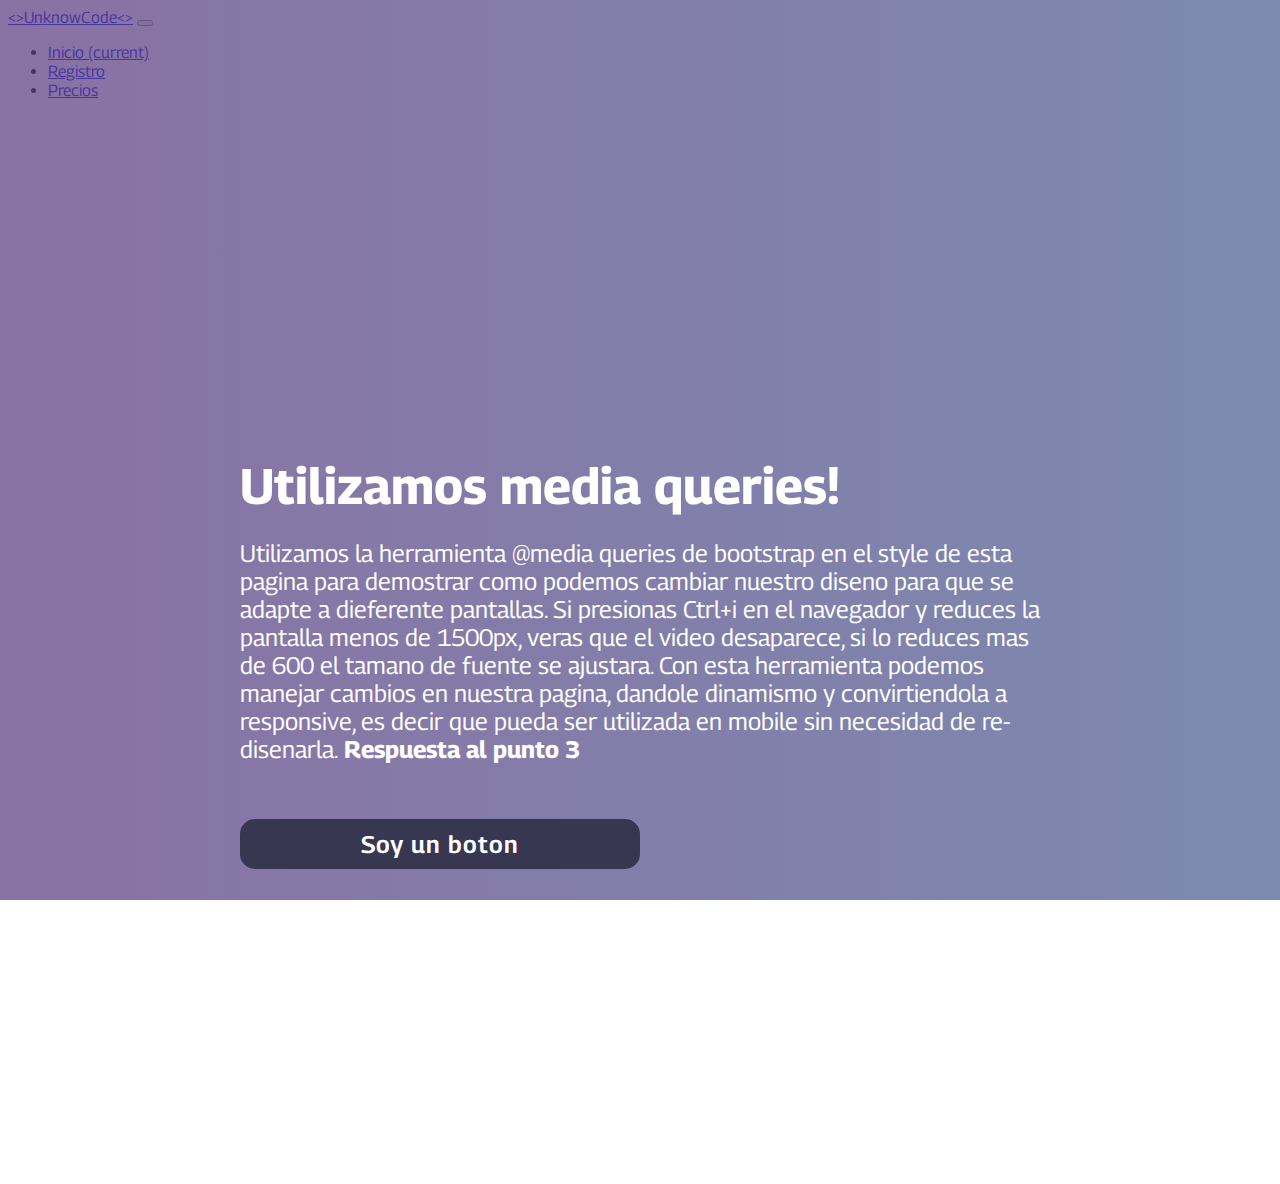
<file: Final_Laboratorio/index.html>
<!DOCTYPE html>
<html lang="es" dir="ltr">
  <head>
    <meta charset="utf-8">
    <meta name="viewport" content="width=device-width, initial-scale=1, shrink-to-fit=no">
    <title>Index Final</title>
    <!-- Importamos el paquete Vapor de BootsWatch, una libreria que utiliza bootstrap 5.0.2 -->
    <link rel="stylesheet" href="https://bootswatch.com/5/darkly/bootstrap.min.css">
    <!-- Importamos estilos propios -->
    <link rel="stylesheet" href="styles_index.css">

    <!-- UTILIZAMOS MEDIA QUERIES PARA AJUSTAR EL TAMANO DEL TEXTO CUANDO LA PANTALLA ES REDUCIDA -->
    <style media="screen">
      /*AQUI REDUCIMOS EL TAMANO ELIMINAMOS EL VIDEO PARA QUE NO SE VEA EN PANTALLAS REDUCIDAS*/
      @media (max-width: 1530px) {
        .video video {
          display: none;
        }
      }
      /*AQUI REDUCIMOS EL TAMANO DEL TEXTO EN EL h1, p Y btn DE LA CLASE ENCABEZADO*/
      @media (max-width: 600px) {
        .encabezado p {
          font-size: 20px;
        }
        .encabezado h1 {
          font-size: 35px;
        }
        .btn {
          font-size: 15px;
        }
      }

    </style>

    <!-- importamos la fuente que utilizaremos -->
    <link rel="preconnect" href="https://fonts.googleapis.com">
    <link rel="preconnect" href="https://fonts.gstatic.com" crossorigin>
    <link href="https://fonts.googleapis.com/css2?family=Georama:ital,wght@0,100;0,200;0,300;0,400;0,500;0,600;0,700;0,800;0,900;1,100;1,200;1,300;1,400;1,500;1,600;1,700;1,800;1,900&display=swap" rel="stylesheet">
  </head>
    <nav class="navbar navbar-expand-lg navbar-dark bg-secondary" style="z-index: 3; font-family: 'Georama', sans-serif;">
    <div class="container-fluid">
      <a class="navbar-brand" href="#"><>UnknowCode<></a>
      <button class="navbar-toggler" type="button" data-bs-toggle="collapse" data-bs-target="#navbarColor01" aria-controls="navbarColor01" aria-expanded="false" aria-label="Toggle navigation">
        <span class="navbar-toggler-icon"></span>
      </button>
      <div class="collapse navbar-collapse" id="">
        <ul class="navbar-nav me-auto">
          <li class="nav-item">
            <a class="nav-link active" href="#">Inicio
              <span class="visually-hidden">(current)</span>
            </a>
          </li>
          <li class="nav-item">
            <a class="nav-link" href="#">Registro</a>
          </li>
          <li class="nav-item">
            <a class="nav-link" href="#">Precios</a>
          </li>
        </ul>

      </div>
    </div>
    </nav>
    <header>
      <header class="encabezado contenido" >
        <div class="row">
          <div class="col-md-4">
            <div class="video">
              <video src="recursos/unk-video1.mp4" autoplay loop muted></video>
            </div>
          </div>
        </div>
        <div class="overlay-encabezado"></div>
        <div class="encabezado-contenido">
          <h1>Utilizamos media queries!</h1>
          <p>Utilizamos la herramienta @media queries de bootstrap en el style de esta pagina para demostrar como podemos cambiar nuestro diseno para que se adapte a dieferente pantallas. Si presionas Ctrl+i en el navegador y reduces la pantalla menos de 1500px, veras que el video desaparece, si lo reduces mas de 600 el tamano de fuente se ajustara. Con esta herramienta podemos manejar cambios en nuestra pagina, dandole dinamismo y convirtiendola a responsive, es decir que pueda ser utilizada en mobile sin necesidad de re-disenarla.<strong> Respuesta al punto 3</strong></p>
          <a href="html2.html"><button type="submit" class="btn btn-primary btn block btn-large" style="font-family: 'Georama', sans-serif;" name="button" onclick="">Soy un boton</button></a>
        </div>
      </header>

</html>
</file>
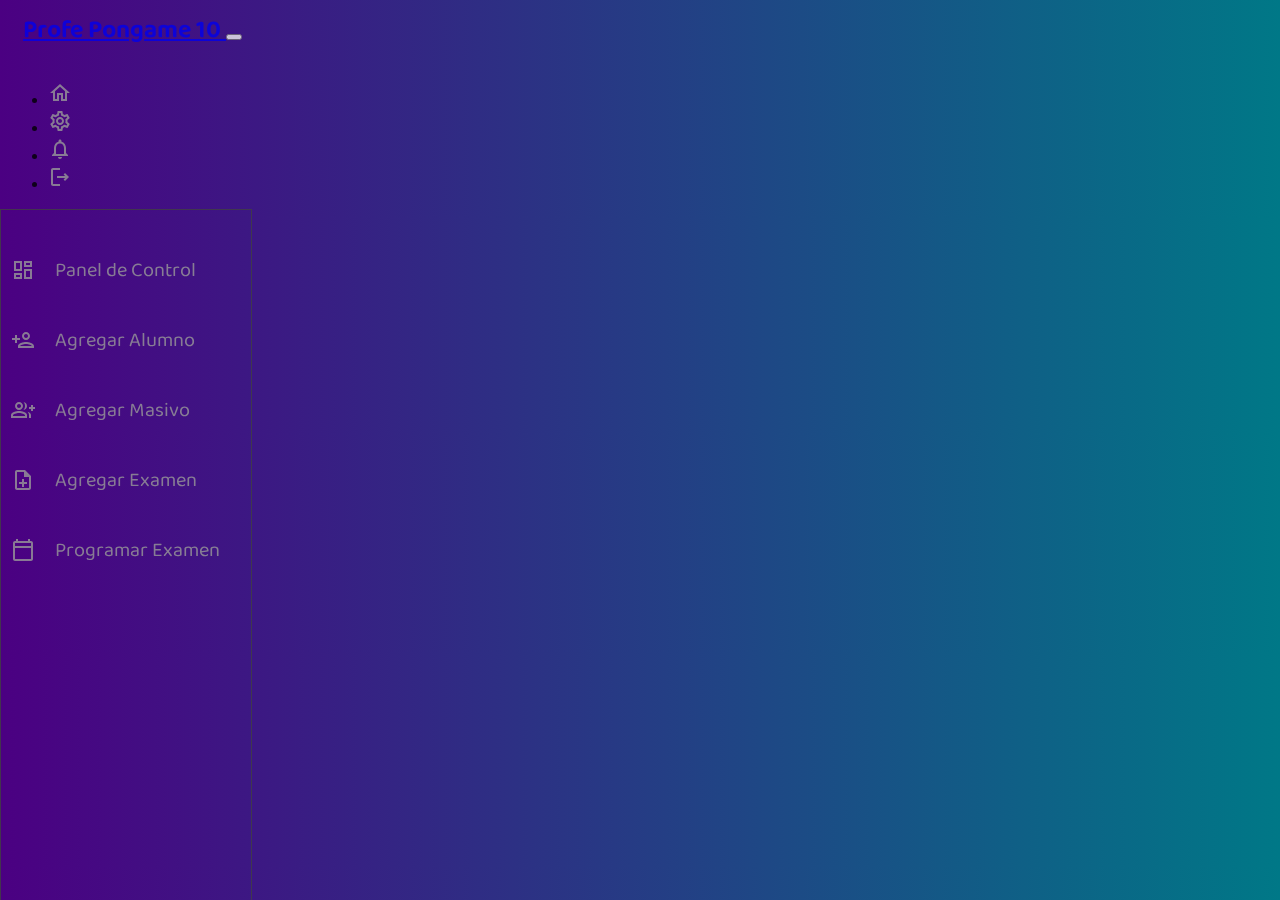
<file: dashboard.html>
<!DOCTYPE html>
<html lang="es" dir="ltr">
  <head>
    <meta charset="utf-8">
    <title>Profe Pongame 10</title>
    <!-- UTILIZAREMOS LA LIBRERIA BOOTSWATCH (bootswatch.com/darkly) -->
    <link rel="stylesheet" href="https://bootswatch.com/5/darkly/bootstrap.min.css">
    <!-- UTILIZAREMOS FUENTE BALOO DE GOOGLE FONTS -->
    <link href="https://fonts.googleapis.com/css2?family=Baloo+Tammudu+2:wght@400;700&display=swap" rel="stylesheet">
    <!-- TAMBIEN UTILIZAREMOS ESTILOS PROPIOS -->
    <link rel="stylesheet" href="dashboard.css">
    <!-- UTILIZAREMOS JQuery SOLO A FINES DEMOSTRATIVOS PARA OCULTAR/MOSTRAR LAS SECCIONES -->
    <script src="http://ajax.googleapis.com/ajax/libs/jquery/1.11.1/jquery.min.js"></script>
    <!-- IMPLEMENTAMOS UN SCRIPT QUE MANEJA LOS EVENTOS DE CLICK PARA MOSTRAR Y ESCONDER LAS SECCIONES -->
    <script>
       // primero creamos un array con los id de las secciones que queremos mostrar
      var sections = ["dash-panel", "dash-a-alumno", "dash-a-masivo", "dash-examen", "dash-programar-examen"];
      // para detectar si hay alguna seccion abierta, usamos la siguiente funcion y la escondemos
      function esconder() {
        // pasamos por todos los elementos del array estableciendo el style.display en none
        sections.forEach((item, i) => {
          var x = document.getElementById(item);
          x.style.display = "none"
        });
      }
      // la proxima funcion sera para cambiar el display a grid si esta en none, y none su esta en grid cuando hacemos
      // click en el. Para ello debemos pasar el id como parametro
      function mostrar(id) {
        var x = document.getElementById(id);
        if (x.style.display === "none") {
          x.style.display = "grid";
          // y de yapa si le hacemos click nuevamente lo cierra
        } else {
          x.style.display = "none";
        }
      }
      // ejecutamos ambas funciones de manera asincrona para evitar que mostrar se ejecute antes de terminar
      // de chequear los otros elementos
      async function esconderMostrar(id){
        await esconder();
        mostrar(id);
      }
    </script>
  </head>
  <body>
    <div class="wrapper">
      <!-- ===BARRA DE NAVEGACION=== -->
      <nav class="navbar navbar-expand-sm navbar-dark bg-dark">
        <div class="container-fluid" style="height: 100%">
          <a class="navbar-brand" style="font-family: 'Baloo Tammudu 2', cursive; font-size: 25px; margin-left: 15px"  href="#"><strong>Profe Pongame 10</strong>
          </a>
          <button class="navbar-toggler" type="button" data-bs-toggle="collapse" data-bs-target="#navbarColor02" aria-controls="navbarColor02" aria-expanded="false" aria-label="Toggle navigation">
            <span class="navbar-toggler-icon"></span>
          </button>
          <div class="d-flex">
            <div class="collapse navbar-collapse" id="navbarColor02">
              <ul class="navbar-nav me-auto">
                <li class="nav-item">
                  <a class="nav-link active" href="#"><img class="nav-icon-custom" src="resources/icons/home_black_24dp.svg" alt=""></a>
                </li>
                <li class="nav-item">
                  <a class="nav-link" href="#"><img class="nav-icon-custom" src="resources/icons/settings_black_24dp.svg" alt=""></a>
                </li>
                <li class="nav-item">
                  <a class="nav-link" href="#"><img class="nav-icon-custom" src="resources/icons/notifications_black_24dp.svg" alt=""></a>
                </li>
              <li class="nav-item">
                <a class="nav-link" href="#"><img class="nav-icon-custom" src="resources/icons/logout_black_24dp.svg" alt=""></a>
              </li>
              </ul>
            </div>
          </div>
        </div>
      </nav>
      <!-- ===BARRA DE LATERAL=== -->
      <div class="toggled" id="wrapped">
        <div id="sidebar-wrapper" class="bg-dark">
            <ul class="sidebar-nav">
                <li><span><img src="resources/icons/dashboard_black_24dp.svg"></span> <a onclick="esconderMostrar('dash-panel')" href="#" id="dash-panel-link">Panel de Control</a> </li>
                <li><span><img src="resources/icons/person_add_black_24dp.svg" alt=""></span><a onclick="esconderMostrar('dash-a-alumno')" href="#" id="dash-a-alumno-link">Agregar Alumno</a> </li>
                <li><span><img src="resources/icons/group_add_black_24dp.svg" alt=""></span><a onclick="esconderMostrar('dash-a-masivo')" href="#" id="dash-a-masivo-link">Agregar Masivo</a> </li>
                <li><span><img src="resources/icons/note_add_black_24dp.svg" alt=""></span><a onclick="esconderMostrar('dash-examen')" href="#" id="dash-examen-link">Agregar Examen</a> </li>
                <li><span><img src="resources/icons/calendar_today_black_24dp.svg" alt=""></span><a onclick="esconderMostrar('dash-programar-examen')" href="#" id="dash-programar-examen-link">Programar Examen</a> </li>
            </ul>
            <div class="sidebar-footer">
              <p><p>Trabajo Practico Evaluativo #2  |Materia: <strong>Laboratorio 1</strong>|  Alumno: <strong>Matias Orellana</strong> | Profesor: <strong><a href="http://itscipolletti.edu.ar/moodle/user/profile.php?id=628"> Exequiel Wiedermann</a></strong></p></p>
            </div>
        </div>
      </div>
      <!-- ===PANTALLA PRINCIPAL=== -->
      <div id="contenedor" class="dash-contenedor">
        <!-- SECCION 1 PANEL DE CONTROL -->
        <div id="dash-panel" class="dash-panel bg-dark">
          <article class="dash-contenido">
            <div class="card text-white bg-secondary lg-12" style="height: 80%">
              <div class="card-header"><strong>Examenes</strong></div>
              <div class="card-body">
                <h4 class="card-title"><strong>Mis Examenes</strong></h4>
                <p class="card-text">A continuacion una tabla de los examenes creados, correccion y cantidad de alumnos que finalizaron el mismo</p>
                <table class="table table-hover">
                  <thead>
                    <tr>
                      <th scope="col">ID#</th>
                      <th scope="col">Fecha</th>
                      <th scope="col">Titulo</th>
                      <th scope="col">Unidad</th>
                      <th scope="col">Alumnos</th>
                      <th scope="col">Status</th>
                      <th scope="col">Aprobados</th>
                      <th scope="col">Corregir</th>
                    </tr>
                  </thead>
                  <tbody>
                    <tr class="table-success">
                      <th scope="row">000</th>
                      <td>02/04/2021</td>
                      <td>Introduccion a HTML</td>
                      <td>Unidad 0</td>
                      <td>50</td>
                      <td>Corregido</td>
                      <td>38/50</td>
                      <td><button type="button" disabled class="btn btn-dark btn-sm" style="font-family: 'sans serif'; font-size: 10px;"><strong>Corregido</strong></button></td>
                    </tr>
                    <tr class="table-light">
                      <th scope="row">001</th>
                      <td>03/06/2021</td>
                      <td>HTML</td>
                      <td>Unidad 1</td>
                      <td>38</td>
                      <td>Sin Corregir</td>
                      <td>--/38</td>
                      <td><button type="button" class="btn btn-dark btn-sm" style="font-family: 'sans serif'; font-size: 10px;"><strong>Corregir</strong></button></td>
                    </tr>
                    <tr class="table-light">
                      <th scope="row">002</th>
                      <td>14/07/2021</td>
                      <td>CSS</td>
                      <td>Unidad 2</td>
                      <td>27</td>
                      <td>Sin Corregir</td>
                      <td>--/27</td>
                      <td><button type="button" class="btn btn-dark btn-sm" style="font-family: 'sans serif'; font-size: 10px;"><strong>Corregir</strong></button></td>
                    </tr>
                    <tr class="table-dark">
                      <th scope="row">003</th>
                      <td>14/08/2021</td>
                      <td>JavaScript</td>
                      <td>Unidad 3</td>
                      <td>--</td>
                      <td>Programado</td>
                      <td>--/--</td>
                      <td><button type="button" class="btn btn-light btn-sm" disabled style="font-family: 'sans serif'; font-size: 10px;"><strong>Corregir</strong></button></td>
                    </tr>
                    <tr class="table-dark">
                      <th scope="row">004</th>
                      <td>13/09/2021</td>
                      <td>React</td>
                      <td>Unidad 4</td>
                      <td>--</td>
                      <td>Programado</td>
                      <td>--/--</td>
                      <td><button type="button" class="btn btn-light btn-sm" disabled style="font-family: 'sans serif'; font-size: 10px;"><strong>Corregir</strong></button></td>
                    </tr>
                    <tr class="table-dark">
                      <th scope="row">005</th>
                      <td>25/10/2021</td>
                      <td>Angular</td>
                      <td>Unidad 5</td>
                      <td>--</td>
                      <td>Programado</td>
                      <td>--/--</td>
                      <td><button type="button" class="btn btn-light btn-sm" disabled style="font-family: 'sans serif'; font-size: 10px;"><strong>Corregir</strong></button></td>
                    </tr>
                    <tr class="table-dark">
                      <th scope="row">007</th>
                      <td>25/10/2021</td>
                      <td>Stack MERN</td>
                      <td>Unidad 6</td>
                      <td>--</td>
                      <td>Programado</td>
                      <td>--/--</td>
                      <td><button type="button" class="btn btn-light btn-sm" disabled style="font-family: 'sans serif'; font-size: 10px;"><strong>Corregir</strong></button></td>
                    </tr>
                    <tr class="table-danger">
                      <th scope="row">008</th>
                      <td>25/10/2021</td>
                      <td>API Rest</td>
                      <td>Unidad 7</td>
                      <td>--</td>
                      <td>Cancelado</td>
                      <td>--/--</td>
                      <td><button type="button" class="btn btn-light btn-sm" disabled style="font-family: 'sans serif'; font-size: 10px;"><strong>Corregir</strong></button></td>
                    </tr>
                  </tbody>
                </table>
                <div class="pagination-custom">
                  <ul class="pagination pagination-sm" style="font-family: 'sans serif'; font-size: 10px">
                    <li class="page-item disabled">
                      <a class="page-link" href="#">&laquo;</a>
                    </li>
                    <li class="page-item active">
                      <a class="page-link" href="#">1</a>
                    </li>
                    <li class="page-item">
                      <a class="page-link" href="#">2</a>
                    </li>
                    <li class="page-item">
                      <a class="page-link" href="#">3</a>
                    </li>
                    <li class="page-item">
                      <a class="page-link" href="#">4</a>
                    </li>
                    <li class="page-item">
                      <a class="page-link" href="#">5</a>
                    </li>
                    <li class="page-item">
                      <a class="page-link" href="#">&raquo;</a>
                    </li>
                  </ul>
                </div>
            </div>
            </article>
          <aside class="dash-side-superior">
            <div class="card text-white bg-secondary lg-3" style="height: 100%; margin-bottom: 0px">
              <div class="card-header"><strong>Alumnos Conectados</strong></div>
              <div class="card-body">
                <!-- <h4 class="card-title">Secondary card title</h4> -->
                <ul class="list-group">
                  <li class="list-group-item d-flex justify-content-between align-items-center">
                    Harry Potter
                    <span class="badge bg-success rounded-pill">Online</span>
                  </li>
                  <li class="list-group-item d-flex justify-content-between align-items-center">
                    Hermione Granger
                    <span class="badge bg-success rounded-pill">Online</span>
                  </li>
                  <li class="list-group-item d-flex justify-content-between align-items-center">
                    Ron Weasley
                    <span class="badge bg-success rounded-pill">Online</span>
                  </li>
                  <li class="list-group-item d-flex justify-content-between align-items-center">
                    Neville Longbottom
                    <span class="badge bg-warning rounded-pill">Busy</span>
                  </li>
                  <li class="list-group-item d-flex justify-content-between align-items-center">
                    Draco Malfoy
                    <span class="badge bg-warning rounded-pill">Busy</span>
                  </li>
                  <li class="list-group-item d-flex justify-content-between align-items-center">
                    Panzi Patkinson
                    <span class="badge bg-warning rounded-pill">Busy</span>
                  </li>
                  <li class="list-group-item d-flex justify-content-between align-items-center">
                    Vicent Crabbe
                    <span class="badge bg-warning rounded-pill">Busy</span>
                  </li>
                  <li class="list-group-item d-flex justify-content-between align-items-center">
                    Gregory Goyle
                    <span class="badge bg-danger rounded-pill">Offline</span>
                  </li>
                  <li class="list-group-item d-flex justify-content-between align-items-center">
                    Cedric Diggory
                    <span class="badge bg-danger rounded-pill">Offline</span>
                  </li>
                  <li class="list-group-item d-flex justify-content-between align-items-center">
                    Cho Chang
                    <span class="badge bg-danger rounded-pill">Offline</span>
                  </li>

                </ul>
              </div>
            </div>
          </aside>
          <aside class="dash-side-inferior">
            <div class="card text-white bg-secondary lg-3" style="height: 100%">
              <div class="card-header"><strong>Examenes Programados</strong></div>
              <div class="card-body">
                <ul class="list-group">
                  <li class="list-group-item d-flex justify-content-between align-items-center">
                    JavaScript
                    <span class="badge bg-light rounded-pill">14/08/21</span>
                  </li>
                  <li class="list-group-item d-flex justify-content-between align-items-center">
                    React
                    <span class="badge bg-light rounded-pill">13/09/21</span>
                  </li>
                  <li class="list-group-item d-flex justify-content-between align-items-center">
                    Angular
                    <span class="badge bg-light rounded-pill">25/10/21</span>
                  </li>
                  <li class="list-group-item d-flex justify-content-between align-items-center">
                    Stack MERN
                    <span class="badge bg-light rounded-pill">25/10/21</span>
                  </li>
                </ul>
              </div>
            </div>
          </aside>
          <footer class="dash-footer">
            <div class="card text-white bg-secondary lg-3" style="height: 100%; margin-bottom: 0px">
              <div class="card-header"><strong>Avisos</strong></div>
              <div class="card-body">
                <div class="alert alert-dismissible alert-light">
                  <button type="button" class="btn-close" data-bs-dismiss="alert"></button>
                  <strong>Examenes sin corregir!</strong> <a href="#" class="alert-link"> Hay 2 examenes sin corregir</a>, ten a bien echarles una mirada cuando puedas.
                </div>
                <div class="alert alert-dismissible alert-warning">
                  <button type="button" class="btn-close" data-bs-dismiss="alert"></button>
                  <strong>Recuerda!</strong> <a href="#" class="alert-link"> Agrega a los alumnos nuevos</a>, revisa tus notificaciones, hay 2 alumnos esperando para ser asignados.
                </div>
              </div>
            </div>
          </footer>
        </div>
        <!-- SECCION 2 AGREGAR ALUMNO -->
        <div id="dash-a-alumno" class="dash-panel bg-dark">
          <article class="dash-contenido" >
            <div class="card text-white bg-secondary lg-12" style="height: 100%">
              <div class="card-header"><strong>Agregar Alumnos</strong></div>
              <div class="card-body">
                <h4 class="card-title"><strong>Agregar Alumno</strong></h4>
                <p class="card-text">Completa los campos para agregar un alumno, recorda que podes agregar de manera masiva haciendo click <strong><a href="#">aca</a></strong></p>
                <div class="card border-light w-100">
                  <div class="card-body cb-custom">
                    <legend class="mt-1">Informacion Personal</legend>
                    <div class="form-group">
                      <div class="row">
                        <!-- Nombre -->
                        <div class="col-md-4">
                          <label for="a-nombre" class="form-label sm-2">Nombre</label><input type="text" class="form-control sm" id="a-nombre" aria-describedby="a-nombre-help" placeholder="Ingresa el Nombre">
                          <small id="a-nombre-help" class="form-text text-muted">Ingresa el nombre sin acentos</small>
                        </div>
                        <!-- Apellido -->
                        <div class="col-md-4">
                          <label for="a-apellido" class="form-label sm-2">Apellido</label><input type="text" class="form-control sm-4" id="a-apellido" aria-describedby="a-apellido-help" placeholder="Ingresa el Apellido">
                          <small id="a-name-help" class="form-text text-muted">Ingresa el apellido sin acentos</small>
                        </div>
                        <!-- DNI -->
                        <div class="col-md-3">
                          <label for="a-dni" class="form-label sm-2">DNI</label><input type="text" class="form-control sm-4" id="a-dni" aria-describedby="a-dni-help" placeholder="DNI del alumno">
                          <small id="a-dni-help" class="form-text text-muted">DNI sin puntos</small>
                        </div>
                        <!-- Genero -->
                        <div class="col-md-1">
                          <label for="a-dni" class="form-label sm-2">Genero</label>
                          <select class="form-select" id="genero">
                             <option>M</option>
                             <option>L</option>
                             <option>G</option>
                             <option>B</option>
                             <option>T</option>
                             <option>I</option>
                             <option>+</option>
                             <option>H</option>
                           </select>
                          <small id="a-dni-help" class="form-text text-muted">Opcional</small>
                        </div>
                        <!-- Direccion -->
                        <div class="col-md-6">
                          <label for="a-direccion" class="form-label sm-2">Direccion</label><input type="text" class="form-control sm-4" id="a-direccion" aria-describedby="a-direccion-help" placeholder="Direccion">
                          <small id="a-dni-direccion" class="form-text text-muted">Ingresa Direccion (calle y numero)</small>
                        </div>
                        <!-- Ciudad-->
                        <div class="col-md-4">
                          <label for="a-ciudad" class="form-label sm-2">Ciudad</label><input type="text" class="form-control sm-4" id="a-ciudad" aria-describedby="a-ciudad-help" placeholder="Ciudad">
                          <small id="a-ciudad-help" class="form-text text-muted">Ingresa la Ciudad</small>
                        </div>
                        <!-- Codigo Postal-->
                        <div class="col-md-2">
                          <label for="a-cp" class="form-label sm-2">Codigo Postal</label><input type="text" class="form-control sm-4" id="a-cp" aria-describedby="a-cp-help" placeholder="Codigo Postal">
                          <small id="a-cp-help" class="form-text text-muted">Ingresa codigo postal</small>
                        </div>
                        <!-- Telefono-->
                        <div class="col-md-4">
                          <label for="a-telefono" class="form-label sm-2">Telefono</label><input type="tel" class="form-control sm-4" id="a-telefono" aria-describedby="a-telefono-help" placeholder="000-0000000">
                          <small id="a-telefono-help" class="form-text text-muted">Ingresa numero telefono sin 0 y sin 15</small>
                        </div>
                        <!-- Email-->
                        <div class="col-md-4">
                          <label for="a-email" class="form-label sm-2">Email</label><input type="email" class="form-control sm-4" id="a-email" aria-describedby="a-email-help" placeholder="hola@mundo.com">
                          <small id="a-email-help" class="form-text text-muted">Ingresa email</small>
                        </div>
                        <!-- Contrasena-->
                        <div class="col-md-4">
                          <label for="a-contrasena" class="form-label sm-2">Contraseña</label><input type="password" class="form-control sm-4" id="a-contrasena" aria-describedby="a-contrasena-help" placeholder="Contraseña">
                          <small id="a-contrsena-help" class="form-text text-muted">Ingresa contraseña alfa-numerica</small>
                        </div>
                        <fieldset>
                          <legend class="mt-1">Capacidades Especiales</legend>
                          <div class="row">
                            <div class="col-md-4">
                              <div class="form-check form-switch">
                                <input class="form-check-input" type="checkbox" id="flexSwitchCheckDefault">
                                <label class="form-check-label" for="flexSwitchCheckDefault">Alumno con capacidades diferentes</label>
                              </div>
                            </div>
                            <div class="col-md-4">
                              <div class="form-check form-switch">
                                <input class="form-check-input" type="checkbox" id="flexSwitchCheckChecked" checked="">
                                <label class="form-check-label" for="flexSwitchCheckChecked">Alumno con movilidad reducida</label>
                              </div>
                            </div>
                            <div class="col-md-4">
                              <div class="form-check form-switch">
                                <input class="form-check-input" type="checkbox" id="flexSwitchCheckDefault">
                                <label class="form-check-label" for="flexSwitchCheckDefault">Alumno con audicion reducida</label>
                              </div>
                            </div>
                            <div class="col-md-4">
                              <div class="form-check form-switch">
                                <input class="form-check-input" type="checkbox" id="flexSwitchCheckDefault">
                                <label class="form-check-label" for="flexSwitchCheckDefault">Alumno con vision reducida</label>
                              </div>
                            </div>
                            <div class="col-md-6">
                              <div class="form-check form-switch">
                                <input class="form-check-input" type="checkbox" id="flexSwitchCheckDefault">
                                <label class="form-check-label" for="flexSwitchCheckDefault">Alumno con capacidad psiquica reducida</label>
                              </div>
                            </div>
                          </div>
                        </fieldset>
                      </div>
                      <legend class="mt-1">Informacion Institucional</legend>
                      <div class="row">
                        <div class="col-md-2">
                          <label for="=a-tipo" class="form-label sm-2">Tipo de Alumno</label>
                          <select class="form-select" id="a-tipo">
                             <option>Regular</option>
                             <option>Libre</option>
                           </select>
                        </div>
                        <div class="col-md-2">
                          <label for="a-legajo" class="form-label sm-2">Legajo</label>
                          <input class="form-control sm-2 mb-2"type="number" name="a-legajo" placeholder="000">
                        </div>
                        <div class="col-md-2">
                          <label for="=a-tipo" class="form-label sm-2">Filial</label>
                          <select class="form-select" id="a-tipo">
                             <option>Comahue</option>
                             <option>Sur</option>
                           </select>
                        </div>
                        <div class="col-md-4">
                          <div class="form-group">
                            <label for="formFile" class="form-label sm-2">Foto</label>
                            <input class="form-control" type="file" id="formFile">
                          </div>
                        </div>
                    </div>
                  </div>
                </div>
                <div class="modal-footer">
                    <button type="button" class="btn btn-danger" data-bs-dismiss="modal">Cancelar</button>
                    <button type="button" class="btn btn-dark" data-bs-dismiss="modal">Guardar</button>
                </div>
            </div>
          </article>
          <aside class="dash-side-superior">
            <div class="card text-white bg-secondary lg-3" style="height: 100%; margin-bottom: 0px">
              <div class="card-header"><strong>Alumnos Conectados</strong></div>
              <div class="card-body">
                <ul class="list-group">
                  <li class="list-group-item d-flex justify-content-between align-items-center">
                    Harry Potter
                    <span class="badge bg-success rounded-pill">Online</span>
                  </li>
                  <li class="list-group-item d-flex justify-content-between align-items-center">
                    Hermione Granger
                    <span class="badge bg-success rounded-pill">Online</span>
                  </li>
                  <li class="list-group-item d-flex justify-content-between align-items-center">
                    Ron Weasley
                    <span class="badge bg-success rounded-pill">Online</span>
                  </li>
                  <li class="list-group-item d-flex justify-content-between align-items-center">
                    Neville Longbottom
                    <span class="badge bg-warning rounded-pill">Busy</span>
                  </li>
                  <li class="list-group-item d-flex justify-content-between align-items-center">
                    Draco Malfoy
                    <span class="badge bg-warning rounded-pill">Busy</span>
                  </li>
                  <li class="list-group-item d-flex justify-content-between align-items-center">
                    Panzi Patkinson
                    <span class="badge bg-warning rounded-pill">Busy</span>
                  </li>
                  <li class="list-group-item d-flex justify-content-between align-items-center">
                    Vicent Crabbe
                    <span class="badge bg-warning rounded-pill">Busy</span>
                  </li>
                  <li class="list-group-item d-flex justify-content-between align-items-center">
                    Gregory Goyle
                    <span class="badge bg-danger rounded-pill">Offline</span>
                  </li>
                  <li class="list-group-item d-flex justify-content-between align-items-center">
                    Cedric Diggory
                    <span class="badge bg-danger rounded-pill">Offline</span>
                  </li>
                  <li class="list-group-item d-flex justify-content-between align-items-center">
                    Cho Chang
                    <span class="badge bg-danger rounded-pill">Offline</span>
                  </li>

                </ul>
              </div>
            </div>
          </aside>
          <aside class="dash-side-inferior">
            <div class="card text-white bg-secondary lg-3" style="height: 100%">
              <div class="card-header"><strong>Examenes Programados</strong></div>
              <div class="card-body">
                <ul class="list-group">
                  <li class="list-group-item d-flex justify-content-between align-items-center">
                    JavaScript
                    <span class="badge bg-light rounded-pill">14/08/21</span>
                  </li>
                  <li class="list-group-item d-flex justify-content-between align-items-center">
                    React
                    <span class="badge bg-light rounded-pill">13/09/21</span>
                  </li>
                  <li class="list-group-item d-flex justify-content-between align-items-center">
                    Angular
                    <span class="badge bg-light rounded-pill">25/10/21</span>
                  </li>
                  <li class="list-group-item d-flex justify-content-between align-items-center">
                    Stack MERN
                    <span class="badge bg-light rounded-pill">25/10/21</span>
                  </li>
                </ul>
              </div>
            </div>
          </aside>
        </div>
        <!-- SECCION 3 AGREGAR ALUMNO MASIVO-->
        <div id="dash-a-masivo" class="dash-panel bg-dark">
          <article class="dash-contenido" >
            <div class="card text-white bg-secondary lg-12" style="height: 100%">
              <div class="card-header"><strong>Agregar Alumnos</strong></div>
              <div class="card-body">
                <h4 class="card-title"><strong>Agregar alumnos de manera masiva</strong></h4>
                <p class="card-text">Podes agregar alumnos de manera masiva importando un archivo con formato .csv (comma separated values). Para evitar errores podes usar el modelo de archivo que te dejamos <strong><a href="#">aca</a></strong></p>
                <div class="card border-light w-100">
                  <div class="card-body cb-custom">
                    <legend class="mt-1">Carga el Archivo</legend>
                    <div class="form-group">
                      <div class="row">
                        <div class="col-md-4">
                          <div class="form-group">
                            <label for="csvFile" class="form-label sm-2">Archivo .csv</label>
                            <input class="form-control" type="file" id="csvFile">
                          </div>
                        </div>
                        <div class="barra-de-progreso">
                          <div class="col-md-12 mt-4">
                            <div class="progress">
                              <div class="progress-bar progress-bar-striped bg-success progress-bar-animated" role="progressbar" aria-valuenow="75" aria-valuemin="0" aria-valuemax="100" style="width: 75%;"></div>
                            </div>
                          </div>
                        </div>
                    </div>
                  </div>
                </div>
                <div class="modal-footer">
                    <button type="button" class="btn btn-light" data-bs-dismiss="modal">Volver</button>
                    <button type="button" id="btn-guardar" class="btn btn-success" data-bs-dismiss="modal">Guardar</button>
                </div>
            </div>
            <div class="card border-light w-100 mt-2">
              <div class="card-body">
                <h4 class="card-title"><strong>Resultado de la carga</strong></h4>
                <div class="list-group w-100">
                  <a href="#" class="list-group-item list-group-item-action"><strong>George Weasley</strong>|<span> Filial Comahue</span>|<span>Lej.# 044</span><span class="badge bg-success rounded-pill pill-custom">OK</span></a>
                  <a href="#" class="list-group-item list-group-item-action"><strong>Fred   Weasley</strong>|<span> Filial Comahue</span>|<span> Lej.# 045  </span><span class="badge bg-success rounded-pill pill-custom">OK</span></a>
                  <a href="#" class="list-group-item list-group-item-action"><strong>Lee     Jordan</strong>|<span> Filial Sur  </span>|<span> Lej.# 032  </span><span class="badge bg-success rounded-pill pill-custom">OK</span></a>
                  <a href="#" class="list-group-item list-group-item-action"><strong>Lavender Brown</strong>|<span> Filial Sur  </span>|<span> Lej.# 029  </span><span class="badge bg-danger rounded-pill pill-custom">ERROR</span></a>
                  <a href="#" class="list-group-item list-group-item-action"><strong>Parvati  Patil</strong>|<span> Filial Comahue  </span>|<span> Lej.# 069  </span><span class="badge bg-danger rounded-pill pill-custom">ERROR</span></a>
                  <a href="#" class="list-group-item list-group-item-action"><strong>Zacharias Smith</strong>|<span> Filial Sur  </span>|<span> Lej.# 132  </span><span class="badge bg-success rounded-pill pill-custom">OK</span></a>
                </div>
              </div>
            </div>
          </article>
          <aside class="dash-side-superior">
            <div class="card text-white bg-secondary lg-3" style="height: 100%; margin-bottom: 0px">
              <div class="card-header"><strong>Alumnos Conectados</strong></div>
              <div class="card-body">
                <ul class="list-group">
                  <li class="list-group-item d-flex justify-content-between align-items-center">
                    Harry Potter
                    <span class="badge bg-success rounded-pill">Online</span>
                  </li>
                  <li class="list-group-item d-flex justify-content-between align-items-center">
                    Hermione Granger
                    <span class="badge bg-success rounded-pill">Online</span>
                  </li>
                  <li class="list-group-item d-flex justify-content-between align-items-center">
                    Ron Weasley
                    <span class="badge bg-success rounded-pill">Online</span>
                  </li>
                  <li class="list-group-item d-flex justify-content-between align-items-center">
                    Neville Longbottom
                    <span class="badge bg-warning rounded-pill">Busy</span>
                  </li>
                  <li class="list-group-item d-flex justify-content-between align-items-center">
                    Draco Malfoy
                    <span class="badge bg-warning rounded-pill">Busy</span>
                  </li>
                  <li class="list-group-item d-flex justify-content-between align-items-center">
                    Panzi Patkinson
                    <span class="badge bg-warning rounded-pill">Busy</span>
                  </li>
                  <li class="list-group-item d-flex justify-content-between align-items-center">
                    Vicent Crabbe
                    <span class="badge bg-warning rounded-pill">Busy</span>
                  </li>
                  <li class="list-group-item d-flex justify-content-between align-items-center">
                    Gregory Goyle
                    <span class="badge bg-danger rounded-pill">Offline</span>
                  </li>
                  <li class="list-group-item d-flex justify-content-between align-items-center">
                    Cedric Diggory
                    <span class="badge bg-danger rounded-pill">Offline</span>
                  </li>
                  <li class="list-group-item d-flex justify-content-between align-items-center">
                    Cho Chang
                    <span class="badge bg-danger rounded-pill">Offline</span>
                  </li>

                </ul>
              </div>
            </div>
          </aside>
          <aside class="dash-side-inferior">
            <div class="card text-white bg-secondary lg-3" style="height: 100%">
              <div class="card-header"><strong>Examenes Programados</strong></div>
              <div class="card-body">
                <ul class="list-group">
                  <li class="list-group-item d-flex justify-content-between align-items-center">
                    JavaScript
                    <span class="badge bg-light rounded-pill">14/08/21</span>
                  </li>
                  <li class="list-group-item d-flex justify-content-between align-items-center">
                    React
                    <span class="badge bg-light rounded-pill">13/09/21</span>
                  </li>
                  <li class="list-group-item d-flex justify-content-between align-items-center">
                    Angular
                    <span class="badge bg-light rounded-pill">25/10/21</span>
                  </li>
                  <li class="list-group-item d-flex justify-content-between align-items-center">
                    Stack MERN
                    <span class="badge bg-light rounded-pill">25/10/21</span>
                  </li>
                </ul>
              </div>
            </div>
          </aside>
        </div>
        <!-- SECCION 4 CREAR EXAMEN-->
        <div id="dash-examen" class="dash-panel bg-dark">
          <article class="dash-contenido" >
            <div class="card text-white bg-secondary lg-12" style="height: 100%">
              <div class="card-header"><strong>Agregar Examen</strong></div>
              <div class="card-body">
                <h4 class="card-title"><strong>Agrega un examen para tus alumnos</strong></h4>
                <p class="card-text">Elige a continuacion el titulo del examen y la unidad. Puedes elegir opcionalmente la cantidad de preguntas</p>
                <div class="row">
                  <div class="col-md-6">
                    <label for="examen-titulo" class="form-label sm-2">Titulo de examen</label>
                    <input class="form-control sm-2 mb-2"type="text" name="examen-titulo" placeholder="Algun titulo...">
                  </div>
                  <div class="col-md-2">
                    <label for="examen-unidad" class="form-label sm-2">Unidad</label>
                    <input class="form-control sm-2 mb-2"type="number" name="examen-unidad" placeholder="Unidad">
                  </div>
                  <div class="col-md-2">
                      <label for="examen-cantidad" class="form-label sm-2">Cantidad de Preguntas</label>
                      <input class="form-control sm-2 mb-2"type="number" name="examen-cantidad" placeholder="Cantidad de Preg">
                  </div>
                  <div class="col-md-2">
                    <label for="examen-cantidad" class="form-label sm-2">Toca para...</label>
                    <button type="button" class="form-control sm-2 mb-2 btn btn-success"><strong>Empezar!</strong></button>
                  </div>
                </div>
                <div class="row">
                  <!-- panel lateral con info de las preguntas -->
                  <div class="col-md-3">
                    <div class="card border-light w-100 h-100">
                      <div class="card-body">
                        <h5 class="card-title">Pregunta # 1</h5>
                        <h6>Examen: <strong>Introduccion a HTML</strong></h6>
                        <p class="card-text">Unidad 0</p>
                        <label for="examen-cantidad" class="form-label sm-2">Tipo</label>
                        <div class="btn-group" role="group" aria-label="Button group with nested dropdown">
                        <button type="button" class="btn btn-light">Multiple Choice</button>
                          <div class="btn-group" role="group">
                            <button id="btnGroupDrop1" type="button" class="btn btn-light dropdown-toggle show" data-bs-toggle="dropdown" aria-haspopup="false" aria-expanded="false"></button>
                            <div class="dropdown-menu show" aria-labelledby="btnGroupDrop1" style="display: none; position: absolute; inset: 0px auto auto 0px; margin: 0px; transform: translate(0px, 40px);" data-popper-placement="bottom-start">
                              <a class="dropdown-item" href="#">Multiple Choice</a>
                              <a class="dropdown-item" href="#">Comun</a>
                            </div>
                          </div>
                      </div>
                      </div>
                    </div>
                  </div>
                  <!-- cuerpo principal de pregunta -->
                  <div class="col-md-9">
                    <div class="card border-light w-100">
                      <div class="card-body">
                        <!-- titulo de la pregunta -->
                        <div class="form-group">
                          <label for="titulo-pregunta" class="form-label mt-0"><strong>Ingresa la Pregunta</strong></label>
                          <textarea class="form-control" id="titulo-pregunta" rows="3" placeholder="Ingresa aqui el titulo de la pregunta, por ejemplo: Es HTML un codigo de programacion?"></textarea>
                        </div>
                        <!-- respuestas -->
                        <div class="row">
                          <div class="col-md-6">
                            <div class="form-group">
                              <label for="exampleInputEmail1" class="form-label mt-2">Ingresa las respuestas</label>
                              <input type="email" class="form-control" id="exampleInputEmail1" aria-describedby="emailHelp" placeholder="Si lo es">
                              <input type="email" class="form-control" id="exampleInputEmail1" aria-describedby="emailHelp" placeholder="No lo es">
                              <input type="email" class="form-control" id="exampleInputEmail1" aria-describedby="emailHelp" placeholder="Las dos son correctas">
                              <small id="emailHelp" class="form-text text-muted">Agregar <a href="#">mas</a></small>
                            </div>
                          </div>
                          <div class="col-md-6">
                            <div class="form-group">
                              <label for="exampleInputEmail1" class="form-label mt-2">Indica la respuesta correcta, y continua con la siguiente</label>
                              <select class="form-select" id="exampleSelect1">
                                <option> Respuesta 1</option>
                                <option> Respuesta 2</option>
                                <option> Respuesta 3</option>
                                <option> Todas son correctas</option>
                              </select>
                              <div class="row">
                                <div class="col-md-4">
                                  <button type="button" class="form-control sm-2 mb-2 mt-2 btn btn-danger"><strong>Descartar</strong></button>
                                </div>
                                <div class="col-md-4">
                                  <button type="button" class="form-control sm-2 mb-2 mt-2 btn btn-primary"><strong>Anterior</strong></button>
                                </div>
                                <div class="col-md-4">
                                  <button type="button" class="form-control sm-2 mb-2 mt-2 btn btn-success"><strong>Siguente</strong></button>
                                </div>
                              </div>
                            </div>
                          </div>
                        </div>
                      </div>
                    </div>
                  </div>
                </div>
                <div class="row mt-1">
                  <!-- cuerpo principal de pregunta -->
                  <div class="col-md-12">
                    <div class="card border-light w-100">
                      <div class="card-header"><h5>Vista Previa</h5></div>
                      <div class="card-body">
                        <!-- titulo de la pregunta -->
                        <h3>Pregunta #1 Es HTML un codigo de programacion?</h3>
                        <!-- respuestas -->
                        <div class="row">
                          <div class="col-md-6">
                            <fieldset class="form-group">
                              <legend class="mt-0">Respuestas</legend>
                              <div class="form-check">
                                <label class="form-check-label">
                                  <input type="radio" class="form-check-input" name="optionsRadios" id="optionsRadios1" value="option1" checked="">
                                  Si Lo es
                                </label>
                              </div>
                              <div class="form-check">
                                <label class="form-check-label">
                                  <input type="radio" class="form-check-input" name="optionsRadios" id="optionsRadios2" value="option2">
                                  No Lo es
                                </label>
                              </div>
                              <div class="form-check disabled">
                                <label class="form-check-label">
                                  <input type="radio" class="form-check-input" name="optionsRadios" id="optionsRadios3" value="option3">
                                  Todas Son Correctas
                                </label>
                              </div>
                            </fieldset>
                          </div>
                          <div class="col-md-6">

                          </div>
                        </div>
                      </div>
                    </div>
                  </div>
                </div>
          </article>
          <aside class="dash-side-superior">
            <div class="card text-white bg-secondary lg-3" style="height: 100%; margin-bottom: 0px">
              <div class="card-header"><strong>Alumnos Conectados</strong></div>
              <div class="card-body">
                <ul class="list-group">
                  <li class="list-group-item d-flex justify-content-between align-items-center">
                    Harry Potter
                    <span class="badge bg-success rounded-pill">Online</span>
                  </li>
                  <li class="list-group-item d-flex justify-content-between align-items-center">
                    Hermione Granger
                    <span class="badge bg-success rounded-pill">Online</span>
                  </li>
                  <li class="list-group-item d-flex justify-content-between align-items-center">
                    Ron Weasley
                    <span class="badge bg-success rounded-pill">Online</span>
                  </li>
                  <li class="list-group-item d-flex justify-content-between align-items-center">
                    Neville Longbottom
                    <span class="badge bg-warning rounded-pill">Busy</span>
                  </li>
                  <li class="list-group-item d-flex justify-content-between align-items-center">
                    Draco Malfoy
                    <span class="badge bg-warning rounded-pill">Busy</span>
                  </li>
                  <li class="list-group-item d-flex justify-content-between align-items-center">
                    Panzi Patkinson
                    <span class="badge bg-warning rounded-pill">Busy</span>
                  </li>
                  <li class="list-group-item d-flex justify-content-between align-items-center">
                    Vicent Crabbe
                    <span class="badge bg-warning rounded-pill">Busy</span>
                  </li>
                  <li class="list-group-item d-flex justify-content-between align-items-center">
                    Gregory Goyle
                    <span class="badge bg-danger rounded-pill">Offline</span>
                  </li>
                  <li class="list-group-item d-flex justify-content-between align-items-center">
                    Cedric Diggory
                    <span class="badge bg-danger rounded-pill">Offline</span>
                  </li>
                  <li class="list-group-item d-flex justify-content-between align-items-center">
                    Cho Chang
                    <span class="badge bg-danger rounded-pill">Offline</span>
                  </li>

                </ul>
              </div>
            </div>
          </aside>
          <aside class="dash-side-inferior">
            <div class="card text-white bg-secondary lg-3" style="height: 100%">
              <div class="card-header"><strong>Examenes Programados</strong></div>
              <div class="card-body">
                <ul class="list-group">
                  <li class="list-group-item d-flex justify-content-between align-items-center">
                    JavaScript
                    <span class="badge bg-light rounded-pill">14/08/21</span>
                  </li>
                  <li class="list-group-item d-flex justify-content-between align-items-center">
                    React
                    <span class="badge bg-light rounded-pill">13/09/21</span>
                  </li>
                  <li class="list-group-item d-flex justify-content-between align-items-center">
                    Angular
                    <span class="badge bg-light rounded-pill">25/10/21</span>
                  </li>
                  <li class="list-group-item d-flex justify-content-between align-items-center">
                    Stack MERN
                    <span class="badge bg-light rounded-pill">25/10/21</span>
                  </li>
                </ul>
              </div>
            </div>
          </aside>
        </div>
        <!-- SECCION 5 PROGRAMAR EXAMEN-->
        <div id="dash-programar-examen" class="dash-panel bg-dark">
          <article class="dash-contenido" >
            <div class="card text-white bg-secondary lg-12" style="height: 100%">
              <div class="card-header"><strong>Calendario de Examenes</strong></div>
              <div class="card-body">
                <!-- Calendar -->
                <div class="calendar shadow bg-dark p-5">
                  <div class="d-flex align-items-center"><i class="fa fa-calendar fa-3x mr-3"></i>
                    <h3 class="month font-weight-bold mb-0 text-uppercase">JULIO 2021</h3>
                  </div>
                  <p class="font-italic text-muted mb-5">No hay examenes hoy.</p>
                  <ol class="day-names list-unstyled">
                    <li class="font-weight-bold text-uppercase">Dom</li>
                    <li class="font-weight-bold text-uppercase">Lun</li>
                    <li class="font-weight-bold text-uppercase">Mar</li>
                    <li class="font-weight-bold text-uppercase">Mie</li>
                    <li class="font-weight-bold text-uppercase">Jue</li>
                    <li class="font-weight-bold text-uppercase">Vie</li>
                    <li class="font-weight-bold text-uppercase">Sab</li>
                  </ol>

                  <ol class="days list-unstyled">
                    <li>
                      <div class="date">1</div>
                    </li>
                    <li>
                      <div class="date">2</div>
                    </li>
                    <li>
                      <div class="date">3</div>
                      <div class="event bg-light">Examen Introdccion HTML</div>
                    </li>
                    <li>
                      <div class="date">4</div>
                    </li>
                    <li>
                      <div class="date">5</div>
                    </li>
                    <li>
                      <div class="date">6</div>
                    </li>
                    <li>
                      <div class="date">7</div>
                    </li>
                    <li>
                      <div class="date">8</div>
                    </li>
                    <li>
                      <div class="date">9</div>
                    </li>
                    <li>
                      <div class="date">10</div>
                    </li>
                    <li>
                      <div class="date">11</div>
                    </li>
                    <li>
                      <div class="date">12</div>
                    </li>
                    <li>
                      <div class="date">13</div>

                    </li>
                    <li>
                      <div class="date">14</div>
                    </li>
                    <li>
                      <div class="date">15</div>

                    </li>
                    <li>
                      <div class="date">16</div>
                    </li>
                    <li>
                      <div class="date">17</div>
                    </li>
                    <li>
                      <div class="date">18</div>
                    </li>
                    <li>
                      <div class="date">19</div>
                    </li>
                    <li>
                      <div class="date">20</div>
                      <div class="event bg-primary">Examen HTML</div>
                    </li>
                    <li>
                      <div class="date">21</div>

                    </li>
                    <li>
                      <div class="date">22</div>
                      <div class="event bg-info">Examen CSS</div>
                    </li>
                    <li>
                      <div class="date">23</div>
                    </li>
                    <li>
                      <div class="date">24</div>
                    </li>
                    <li>
                      <div class="date">25</div>
                    </li>
                    <li>
                      <div class="date">26</div>
                    </li>
                    <li>
                      <div class="date">27</div>
                    </li>
                    <li>
                      <div class="date">28</div>
                    </li>
                    <li>
                      <div class="date">29</div>
                    </li>
                    <li>
                      <div class="date">30</div>
                    </li>
                    <li>
                      <div class="date">31</div>
                    </li>
                    <li class="outside">
                      <div class="date">1</div>
                    </li>
                    <li class="outside">
                      <div class="date">2</div>
                    </li>
                    <li class="outside">
                      <div class="date">3</div>
                    </li>
                    <li class="outside">
                      <div class="date">4</div>
                    </li>
                  </ol>
                </div>
              </div>
              </div>
          </article>
          <aside class="dash-side-superior">
            <div class="card text-white bg-secondary lg-3" style="height: 100%; margin-bottom: 0px">
              <div class="card-header"><strong>Alumnos Conectados</strong></div>
              <div class="card-body">
                <ul class="list-group">
                  <li class="list-group-item d-flex justify-content-between align-items-center">
                    Harry Potter
                    <span class="badge bg-success rounded-pill">Online</span>
                  </li>
                  <li class="list-group-item d-flex justify-content-between align-items-center">
                    Hermione Granger
                    <span class="badge bg-success rounded-pill">Online</span>
                  </li>
                  <li class="list-group-item d-flex justify-content-between align-items-center">
                    Ron Weasley
                    <span class="badge bg-success rounded-pill">Online</span>
                  </li>
                  <li class="list-group-item d-flex justify-content-between align-items-center">
                    Neville Longbottom
                    <span class="badge bg-warning rounded-pill">Busy</span>
                  </li>
                  <li class="list-group-item d-flex justify-content-between align-items-center">
                    Draco Malfoy
                    <span class="badge bg-warning rounded-pill">Busy</span>
                  </li>
                  <li class="list-group-item d-flex justify-content-between align-items-center">
                    Panzi Patkinson
                    <span class="badge bg-warning rounded-pill">Busy</span>
                  </li>
                  <li class="list-group-item d-flex justify-content-between align-items-center">
                    Vicent Crabbe
                    <span class="badge bg-warning rounded-pill">Busy</span>
                  </li>
                  <li class="list-group-item d-flex justify-content-between align-items-center">
                    Gregory Goyle
                    <span class="badge bg-danger rounded-pill">Offline</span>
                  </li>
                  <li class="list-group-item d-flex justify-content-between align-items-center">
                    Cedric Diggory
                    <span class="badge bg-danger rounded-pill">Offline</span>
                  </li>
                  <li class="list-group-item d-flex justify-content-between align-items-center">
                    Cho Chang
                    <span class="badge bg-danger rounded-pill">Offline</span>
                  </li>

                </ul>
              </div>
            </div>
          </aside>
          <aside class="dash-side-inferior">
            <div class="card text-white bg-secondary lg-3" style="height: 100%">
              <div class="card-header"><strong>Examenes Programados</strong></div>
              <div class="card-body">
                <ul class="list-group">
                  <li class="list-group-item d-flex justify-content-between align-items-center">
                    JavaScript
                    <span class="badge bg-light rounded-pill">14/08/21</span>
                  </li>
                  <li class="list-group-item d-flex justify-content-between align-items-center">
                    React
                    <span class="badge bg-light rounded-pill">13/09/21</span>
                  </li>
                  <li class="list-group-item d-flex justify-content-between align-items-center">
                    Angular
                    <span class="badge bg-light rounded-pill">25/10/21</span>
                  </li>
                  <li class="list-group-item d-flex justify-content-between align-items-center">
                    Stack MERN
                    <span class="badge bg-light rounded-pill">25/10/21</span>
                  </li>
                </ul>
              </div>
            </div>
          </aside>
        </div>
      </div>
    </div>
  </body>
</html>
</file>
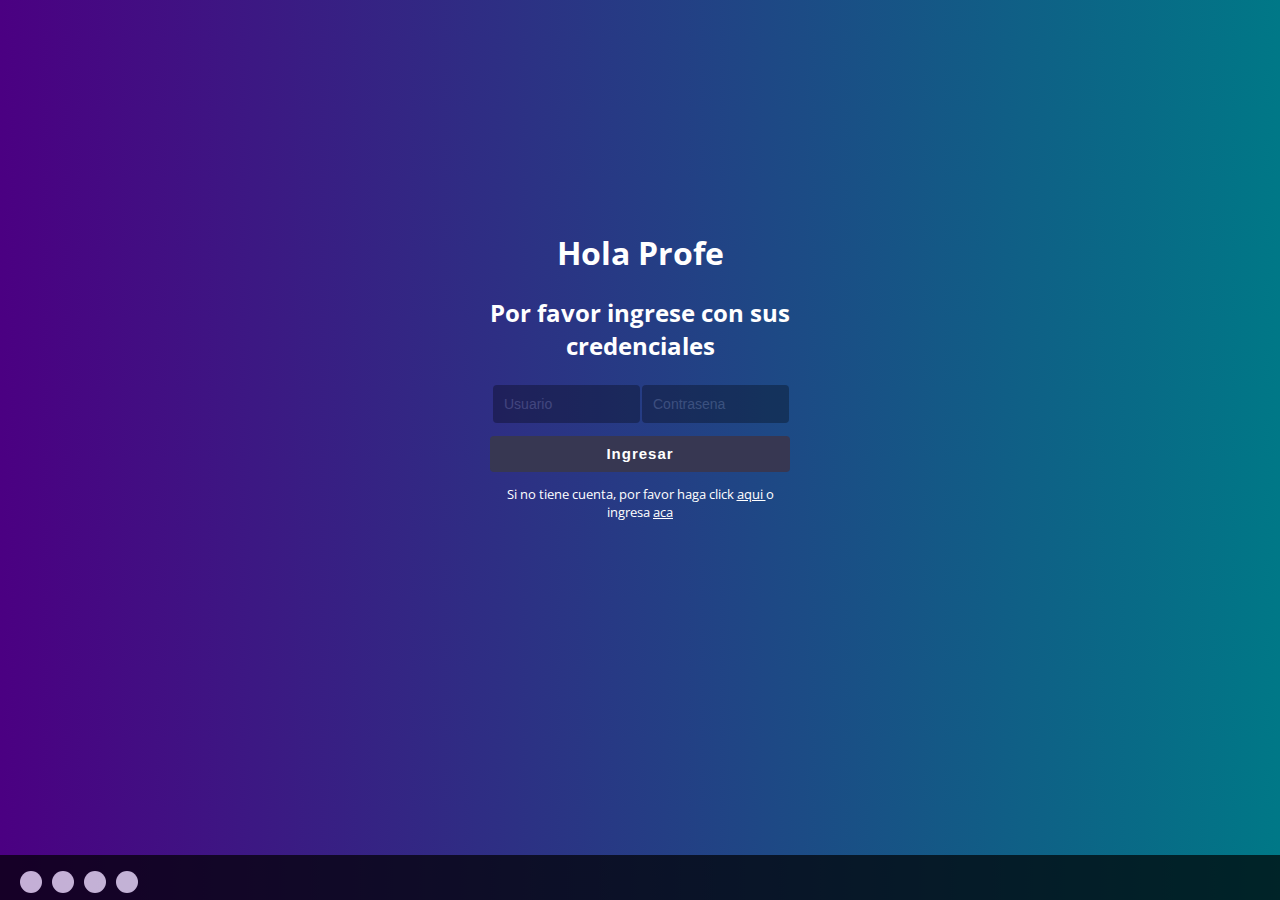
<file: login.html>
<!DOCTYPE html>
<html lang="es" dir="ltr">
  <head>
    <meta charset="utf-8">
    <title>Profe Pongame 10</title>
    <!-- UTILIZAREMOS FONTS DE GOOGLE -->
    <link href="https://fonts.googleapis.com/css2?family=Baloo+Tammudu+2:wght@400;700&display=swap" rel="stylesheet">

    <link rel="stylesheet" href="./login.css"><!-- aca llamamos al archivo css que nos da los estilos para esta pagina, login.css -->

    <!-- asi tambien, a modo demostrativo definimos los estilos de una porcion del footer, para la cual usaremos iconos,
         por eso importaremos la libreria de font awesome, version 5.12.2 (obviamente gratuitos)
    -->
    <link rel="stylesheet" href="https://cdnjs.cloudflare.com/ajax/libs/font-awesome/5.15.2/css/all.min.css"
        integrity="sha512-HK5fgLBL+xu6dm/Ii3z4xhlSUyZgTT9tuc/hSrtw6uzJOvgRr2a9jyxxT1ely+B+xFAmJKVSTbpM/CuL7qxO8w=="
        crossorigin="anonymous" />
    <!--Iconos con animacion, mi humilde version de https://yolyfie.com/demo/spinning-social-icons/index.html-->
    <style>
    /* primero trabajamos las etiquetas <ul> y <li> */
    ul.social-network {
      list-style: none;
      display: flex;
      align-self:flex-end;
      margin-left: 15px !important;
      padding: 0;
    }
    ul.social-network li {
      display: flex;
      margin: 0 5px;
    }
    /* aca trabajamos las etiquetas <a> e <i> durante el hover, osea cuando posicionamos el punter sobre ellos*/
    .social-network a.icoFacebook:hover {
      background-color: #3B5998;
    }
    .social-network a.icoWhatsapp:hover {
      background-color: #00bb2d;
    }
    .social-network a.icoInstagram:hover {
      background-color: #3f729b;
    }
    .social-network a.icoGitHub:hover {
      background-color: violet;
    }
    .social-network a.icoGitHub:hover i {
      color: #fff;
    }
    .social-network a.icoFacebook:hover i,
    .social-network a.icoInstagram:hover i,
    .social-network a.icoWhatsapp:hover i {
      color: #fff;
    }
    .social-network a.socialIcon:hover,
    .socialHoverClass {
      color: #44BCDD;
    }
    /*aca trabajamos las etiquetas <li>, <a> e <i> en su estado normal*/
    .social-circle li a {
      display: inline-block;
      position: relative;
      margin: 0 auto 0 auto;
      border-radius: 50%;
      text-align: center;
      width: 22px;
      height: 22px;
      font-size: 15px;
    }
    .social-circle li i {
      margin: 0;
      line-height: 22px;
      text-align: center;
    }

    /*esta es la funcionalidad que bajamos desde el link de arriba
    primero cuando nos posicionamos sobre el botor el icono gira 360 grados en 0.6 seg*/
    .social-circle li a:hover i,
    .triggeredHover {
      -moz-transform: rotate(360deg);
      -webkit-transform: rotate(360deg);
      -ms--transform: rotate(360deg);
      transform: rotate(360deg);
      -webkit-transition: all 0.6s;
      -moz-transition: all 0.6s;
      -o-transition: all 0.6s;
      -ms-transition: all 0.6s;
      transition: all 0.6s;
    }
    .social-circle i {
      /*si nos salimos del boton, vuelve a girar para quedarse en su estado original*/
      color: #595959;
      -webkit-transition: all 0.6s;
      -moz-transition: all 0.6s;
      -o-transition: all 0.6s;
      -ms-transition: all 0.6s;
      transition: all 0.6s;
    }

    /*este es el color de fondo durante el estado normal de los iconos*/
    .social-network a {
      background-color: #F9F9F9;
    }
    </style>

  </head>
  <body>
    <div class="registro" id="registro" >
      <div class="modal">
        <!-- usamos una pequena linea de js solo para mostrar / esconder el formulario de registro, por defecto esta escondido -->
        <span onclick="document.getElementById('registro').style.display='none'" class="close" title="Close Modal"></span>
        <!-- colocaremos el formulario en un contenedor -->
        <form class="modal-contenido" method="post">
          <div class="container">
            <h1>Registrarse</h1>
            <p>Complete este formulario para registrarse</p>
            <hr>
            <label for="nombre-usuario"><b>Ingresa un nombre de usuario</b></label><br><br>
            <input type="text" name="usuario" placeholder="Usuario" required="required"><br>
            <label for="nombre-usuario"><b>Ingresa una contrasena</b></label><br><br>
            <input type="password" name="contrasena" placeholder="Contrasena" required="required"><br>
            <label for="nombre-usuario"><b>Repite la contrasena</b></label><br><br>
            <input type="password" name="number" placeholder="Repite contrasena" required="required"><br>
            <label class="checkbox"><input type="checkbox" name="recuerdame">Recordar mis datos</label><br>
            <p>Creando una cuenta aceptas nuestros <a style="font-size: 13px">Terminos y Condiciones</a></p>
            <div class="clearfix">
                <button type="button" onclick="document.getElementById('registro').style.display='none';document.getElementById('ingreso').style.display='block'" class="cancelbtn">Cancelar</button>
                <button type="submit" class="signup">Registrase</button>
              </div>
          </div>
        </form>
      </div>
    </div>
    <!-- el ingreso se mostrara por defecto -->
    <div class="ingreso" id="ingreso">
        <h1>Hola Profe</h1>
        <h2>Por favor ingrese con sus credenciales</h2>
        <form  method="post">
          <table>
            <tr>
              <th>
                <input type="text" name="usuario" placeholder="Usuario" >
              </th>
              <th>
                <input type="password" name="number" placeholder="Contrasena" >
              </th>
            </tr>
          </table>
          <a href="dashboard.html"><button type="submit" class="btn btn-primary btn block btn-large" id="btn-ingreso" onclick="location.href='dashboard.html'">Ingresar</button></a>
          <!-- misma linea de codigo para mostrar el formulario de registro -->
          <p>Si no tiene cuenta, por favor haga click <a id="createAccount" href="#" onclick="document.getElementById('ingreso').style.display='none';document.getElementById('registro').style.display='block'">aqui </a> o ingresa <a href="dashboard.html">aca</a>
          </p>
        </form>
    </div>

    <footer>
      <ul class="social-network social-circle">
          <li><a href="https://wa.me/5492995110040" class="icoWhatsapp" title="WhatsApp"><i class="fab fa-whatsapp"></i></a></li>
          <li><a href="https://www.facebook.com/matias.orellana.75436" class="icoFacebook" title="Facebook"><i class="fab fa-facebook"></i></a></li>
          <li><a href="#" class="icoInstagram" title="Instagram"><i class="fab fa-instagram"></i></a></li>
          <li><a href="https://github.com/unknowncode44/lab1_tp2_html_css" class="icoGitHub" title="Github"><i class="fab fa-github"></i></a></li>
      </ul>
      <div class="footer-box">
        <p style="text-align: left; margin-left: 80px; margin-top: 20px; font-size: 16px; font-weight: bold; color: white;">Links Utiles</p> <!-- aca decidi poner los stylos dentro de la etiqueta solo a modo demostrativo-->
        <ul style="text-align: left; margin-left: 40px; font-size: 13px"> <!-- aca decidi poner los stylos dentro de la etiqueta solo a modo demostrativo-->
          <li><a href="landing.html">Volver a Inicio</a></li>
          <li><a href="#">Video defendiendo Login Page</a></li>
          <li><a href="https://github.com/unknowncode44/lab1_tp2_html_css">Codigo de la pagina Login Page</a></li>
        </ul>
        <div>

          <p>Trabajo Practico Evaluativo #2  |Materia: <strong>Laboratorio 1</strong>|  Alumno: <strong>Matias Orellana</strong> | Profesor: <strong><a href="http://itscipolletti.edu.ar/moodle/user/profile.php?id=628"> Exequiel Wiedermann</a></strong></p>
        </div>
      </div>
    </footer>
  </body>


</html>
</file>
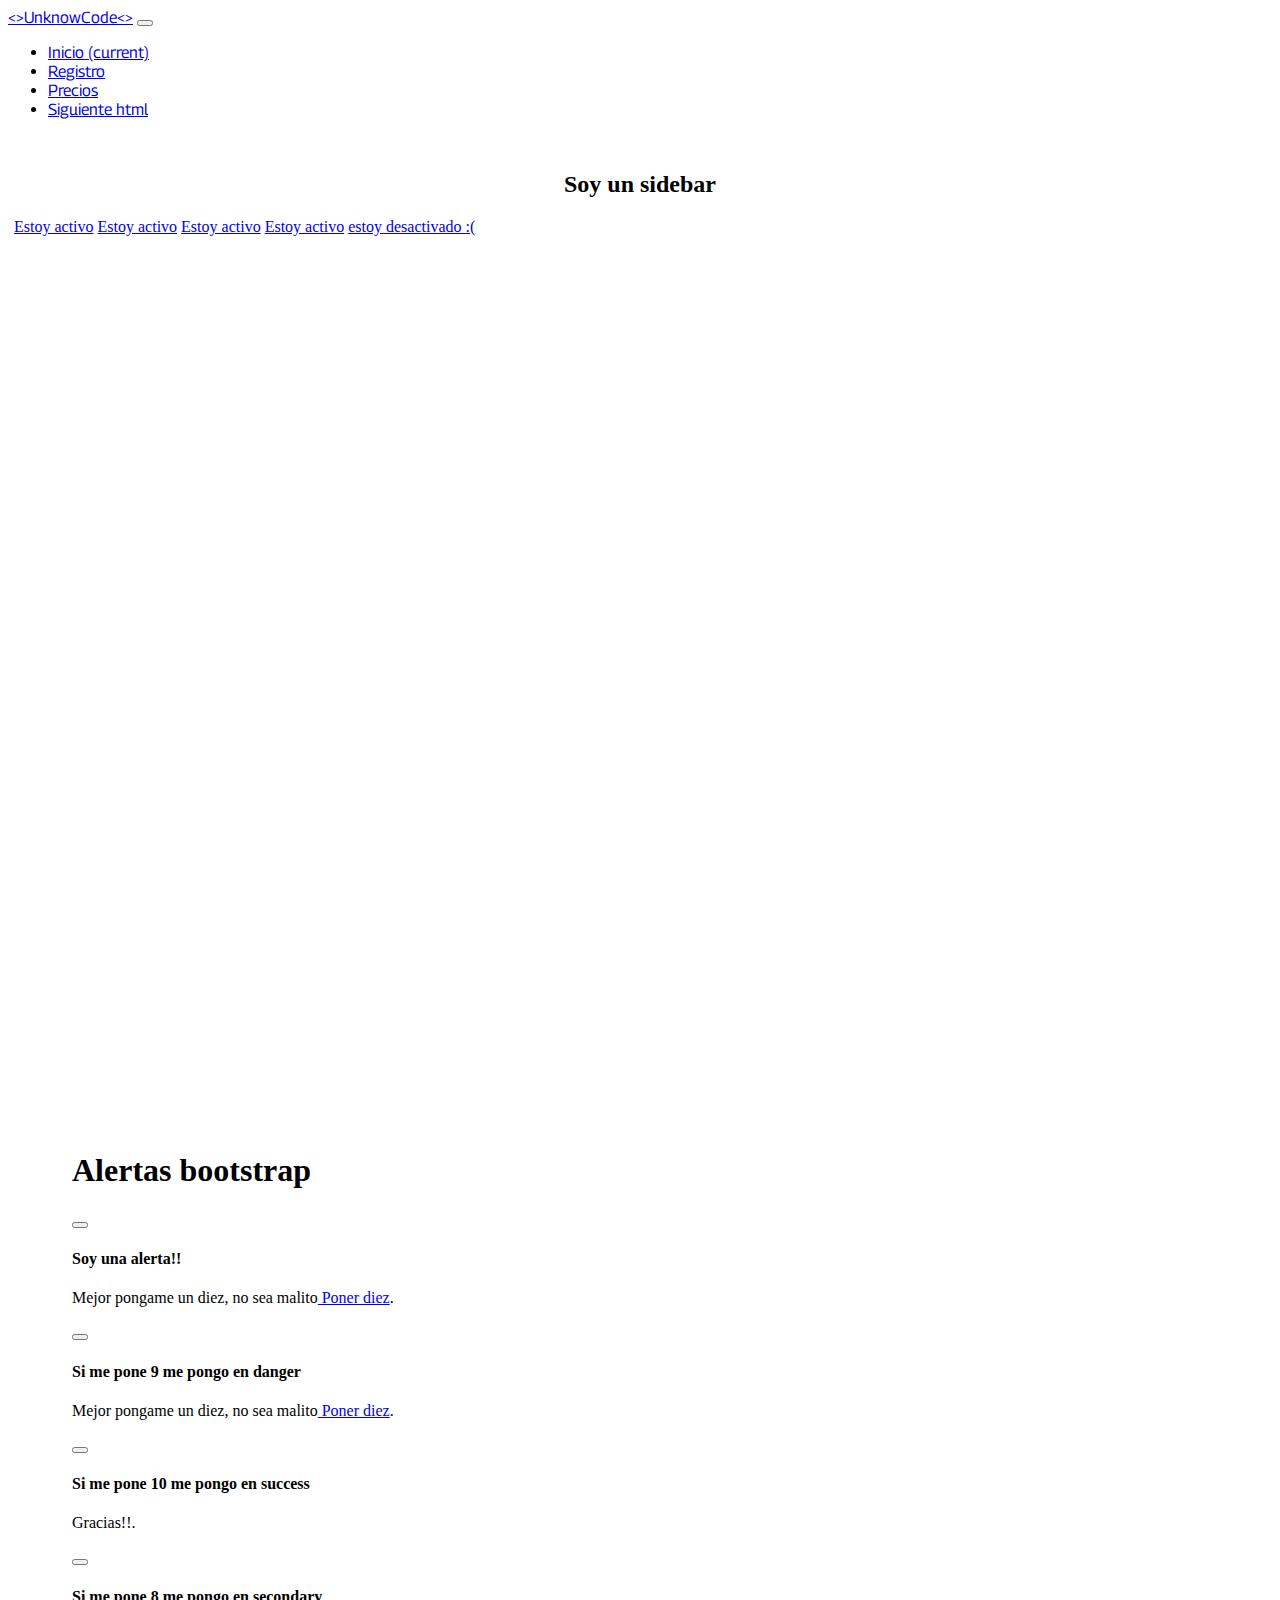
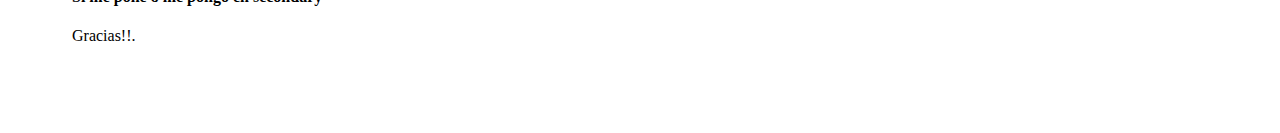
<file: Final_Laboratorio/html2.html>
<!DOCTYPE html>
<html lang="es" dir="ltr">
  <head>
    <meta charset="utf-8">
    <meta name="viewport" content="width=device-width, initial-scale=1, shrink-to-fit=no">
    <title>Index HTML1</title>
    <!-- Importamos el paquete Vapor de BootsWatch, una libreria que utiliza bootstrap 5.0.2 -->
    <link rel="stylesheet" href="https://bootswatch.com/5/darkly/bootstrap.min.css">
    <!-- importamos la fuente que utilizaremos -->
    <link rel="preconnect" href="https://fonts.googleapis.com">
    <link rel="preconnect" href="https://fonts.gstatic.com" crossorigin>
    <link href="https://fonts.googleapis.com/css2?family=Georama:ital,wght@0,100;0,200;0,300;0,400;0,500;0,600;0,700;0,800;0,900;1,100;1,200;1,300;1,400;1,500;1,600;1,700;1,800;1,900&display=swap" rel="stylesheet">
    </head>
    <body style="overflow: hidden">
      <nav class="navbar navbar-expand-lg navbar-dark bg-secondary" style="z-index: 3; font-family: 'Georama', sans-serif;">
      <div class="container-fluid">
        <a class="navbar-brand" href="#"><>UnknowCode<></a>
        <button class="navbar-toggler" type="button" data-bs-toggle="collapse" data-bs-target="#navbarColor01" aria-controls="navbarColor01" aria-expanded="false" aria-label="Toggle navigation">
          <span class="navbar-toggler-icon"></span>
        </button>
        <div class="collapse navbar-collapse">
          <ul class="navbar-nav me-auto">
            <li class="nav-item">
              <a class="nav-link active" href="#">Inicio
                <span class="visually-hidden">(current)</span>
              </a>
            </li>
            <li class="nav-item">
              <a class="nav-link" href="#">Registro</a>
            </li>
            <li class="nav-item">
              <a class="nav-link" href="#">Precios</a>
            </li>
            <li class="nav-item">
              <a class="nav-link" href="html3.html">Siguiente html</a>
            </li>
          </ul>
        </div>
      </div>
      </nav>
      <div class="container" style="margin: 0 0">
        <div class="row">
          <div class="col-md-3 bg-light" style="height:100vh; padding: 16px 6px">
            <h2 style="text-align: center;">Soy un sidebar</h2>
            <div class="list-group bg-light" >
              <a href="#" class="list-group-item list-group-item-action" style="height: 60px">Estoy activo</a>
              <a href="#" class="list-group-item list-group-item-action" style="height: 60px">Estoy activo</a>
              <a href="#" class="list-group-item list-group-item-action" style="height: 60px">Estoy activo</a>
              <a href="#" class="list-group-item list-group-item-action" style="height: 60px">Estoy activo</a>
              <a href="#" class="list-group-item list-group-item-action disabled" style="height: 60px">estoy desactivado :( </a>
            </div>
          </div>
          <div class="col-md-9" style="padding: 4rem">
            <h1>Alertas bootstrap</h1>
            <div class="alert alert-dismissible alert-primary" style="margin-top: 16px;">
              <button type="button" class="btn-close" data-bs-dismiss="alert"></button>
              <h4 class="alert-heading">Soy una alerta!!</h4>
              <p class="mb-0">Mejor pongame un diez, no sea malito<a href="#" class="alert-link"> Poner diez</a>.</p>
            </div>
            <div class="alert alert-dismissible alert-danger" style="margin-top: 16px;">
              <button type="button" class="btn-close" data-bs-dismiss="alert"></button>
              <h4 class="alert-heading">Si me pone 9 me pongo en danger</h4>
              <p class="mb-0">Mejor pongame un diez, no sea malito<a href="#" class="alert-link"> Poner diez</a>.</p>
            </div>
            <div class="alert alert-dismissible alert-success" style="margin-top: 16px;">
              <button type="button" class="btn-close" data-bs-dismiss="alert"></button>
              <h4 class="alert-heading">Si me pone 10 me pongo en success</h4>
              <p class="mb-0">Gracias!!<a href="#" class="alert-link"></a>.</p>
            </div>
            <div class="alert alert-dismissible alert-secondary" style="margin-top: 16px;">
              <button type="button" class="btn-close" data-bs-dismiss="alert"></button>
              <h4 class="alert-heading">Si me pone 8 me pongo en secondary</h4>
              <p class="mb-0">Gracias!!<a href="#" class="alert-link"></a>.</p>
            </div>
          </div>
        </div>
      </div>
    </body>
</html>
</file>
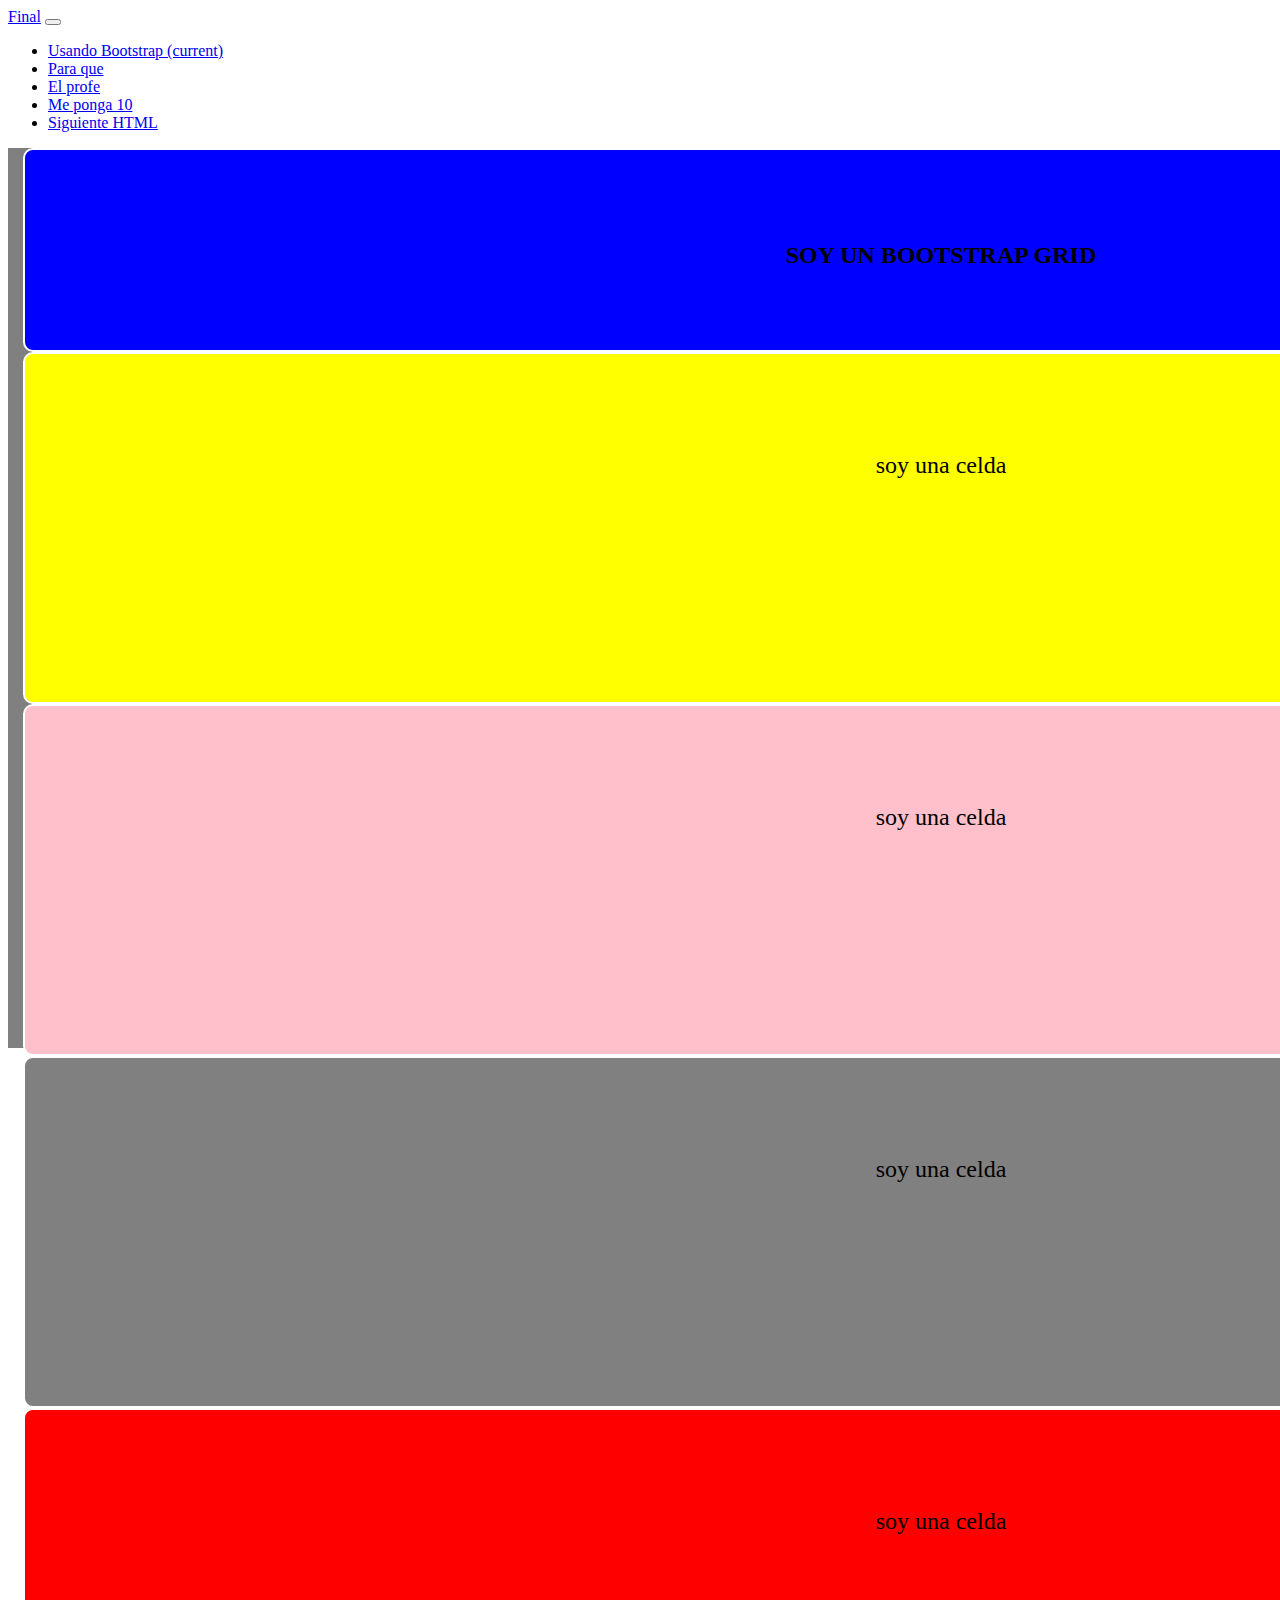
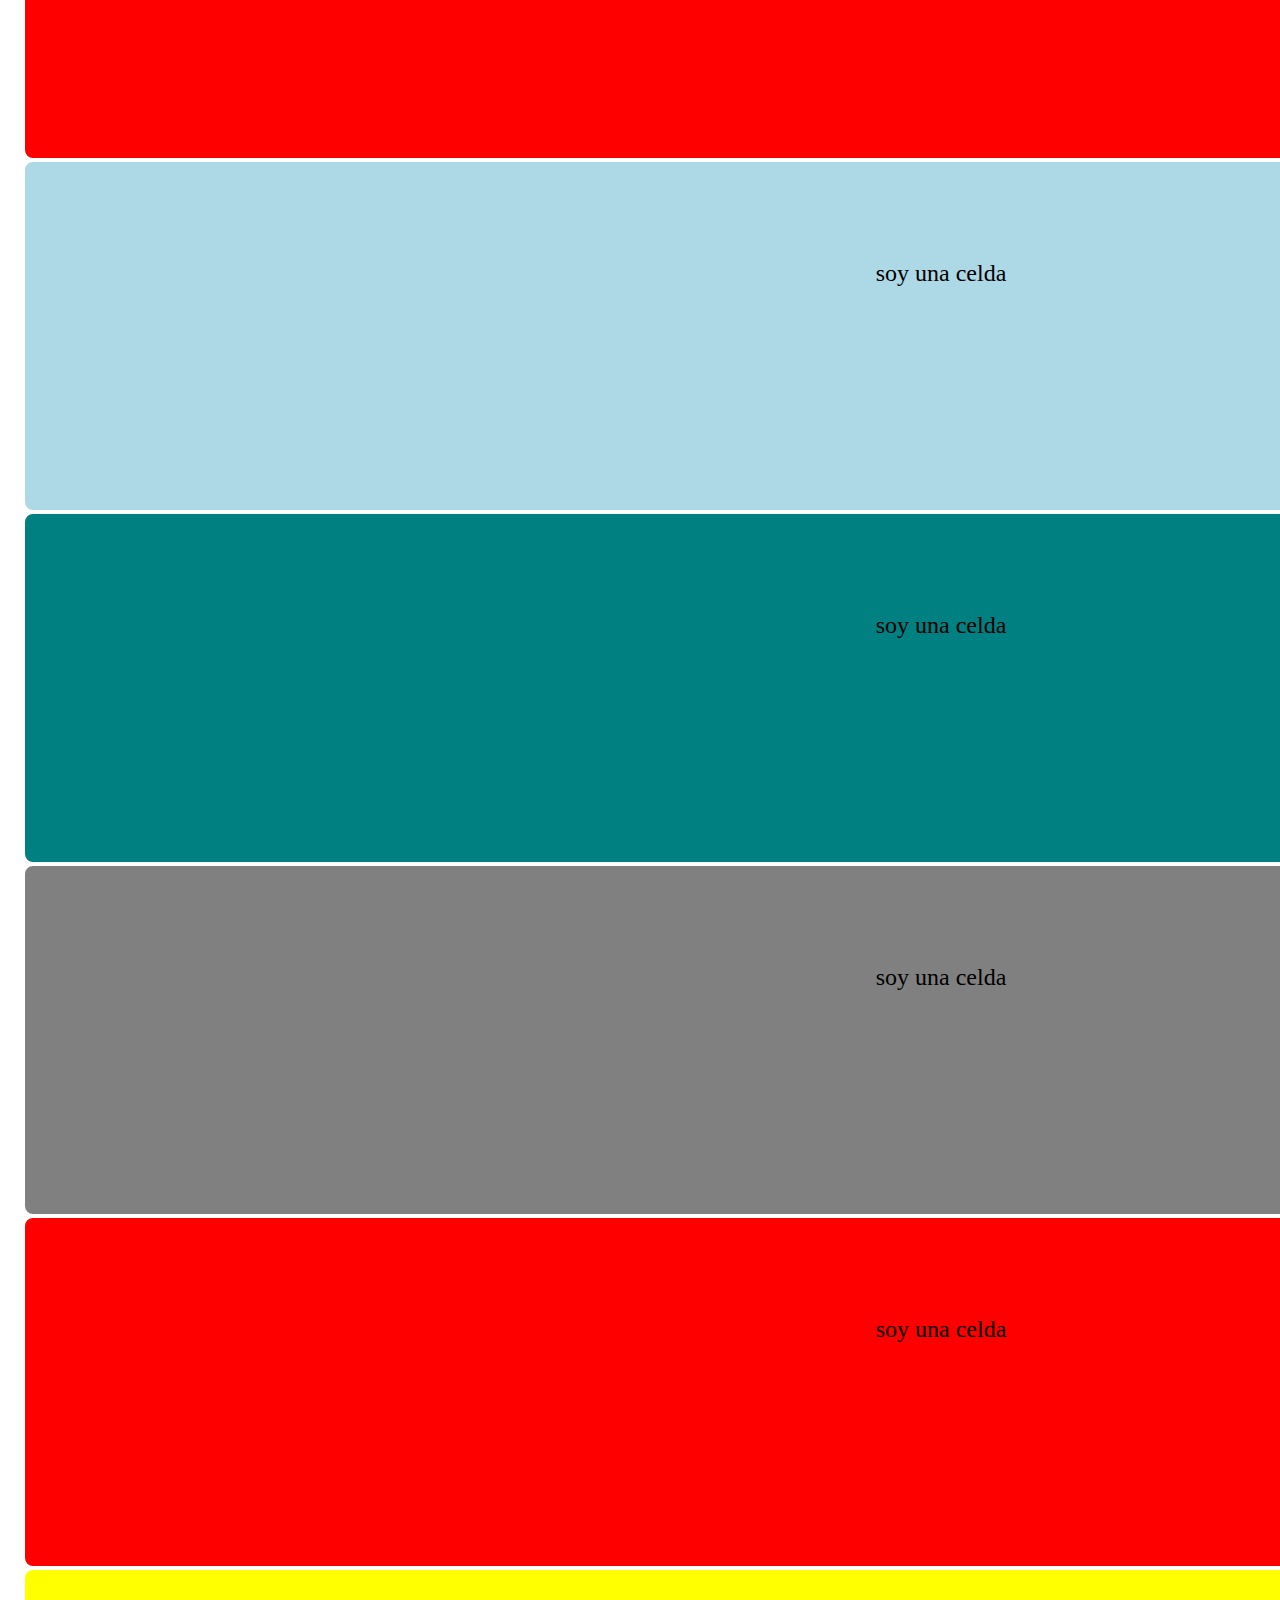
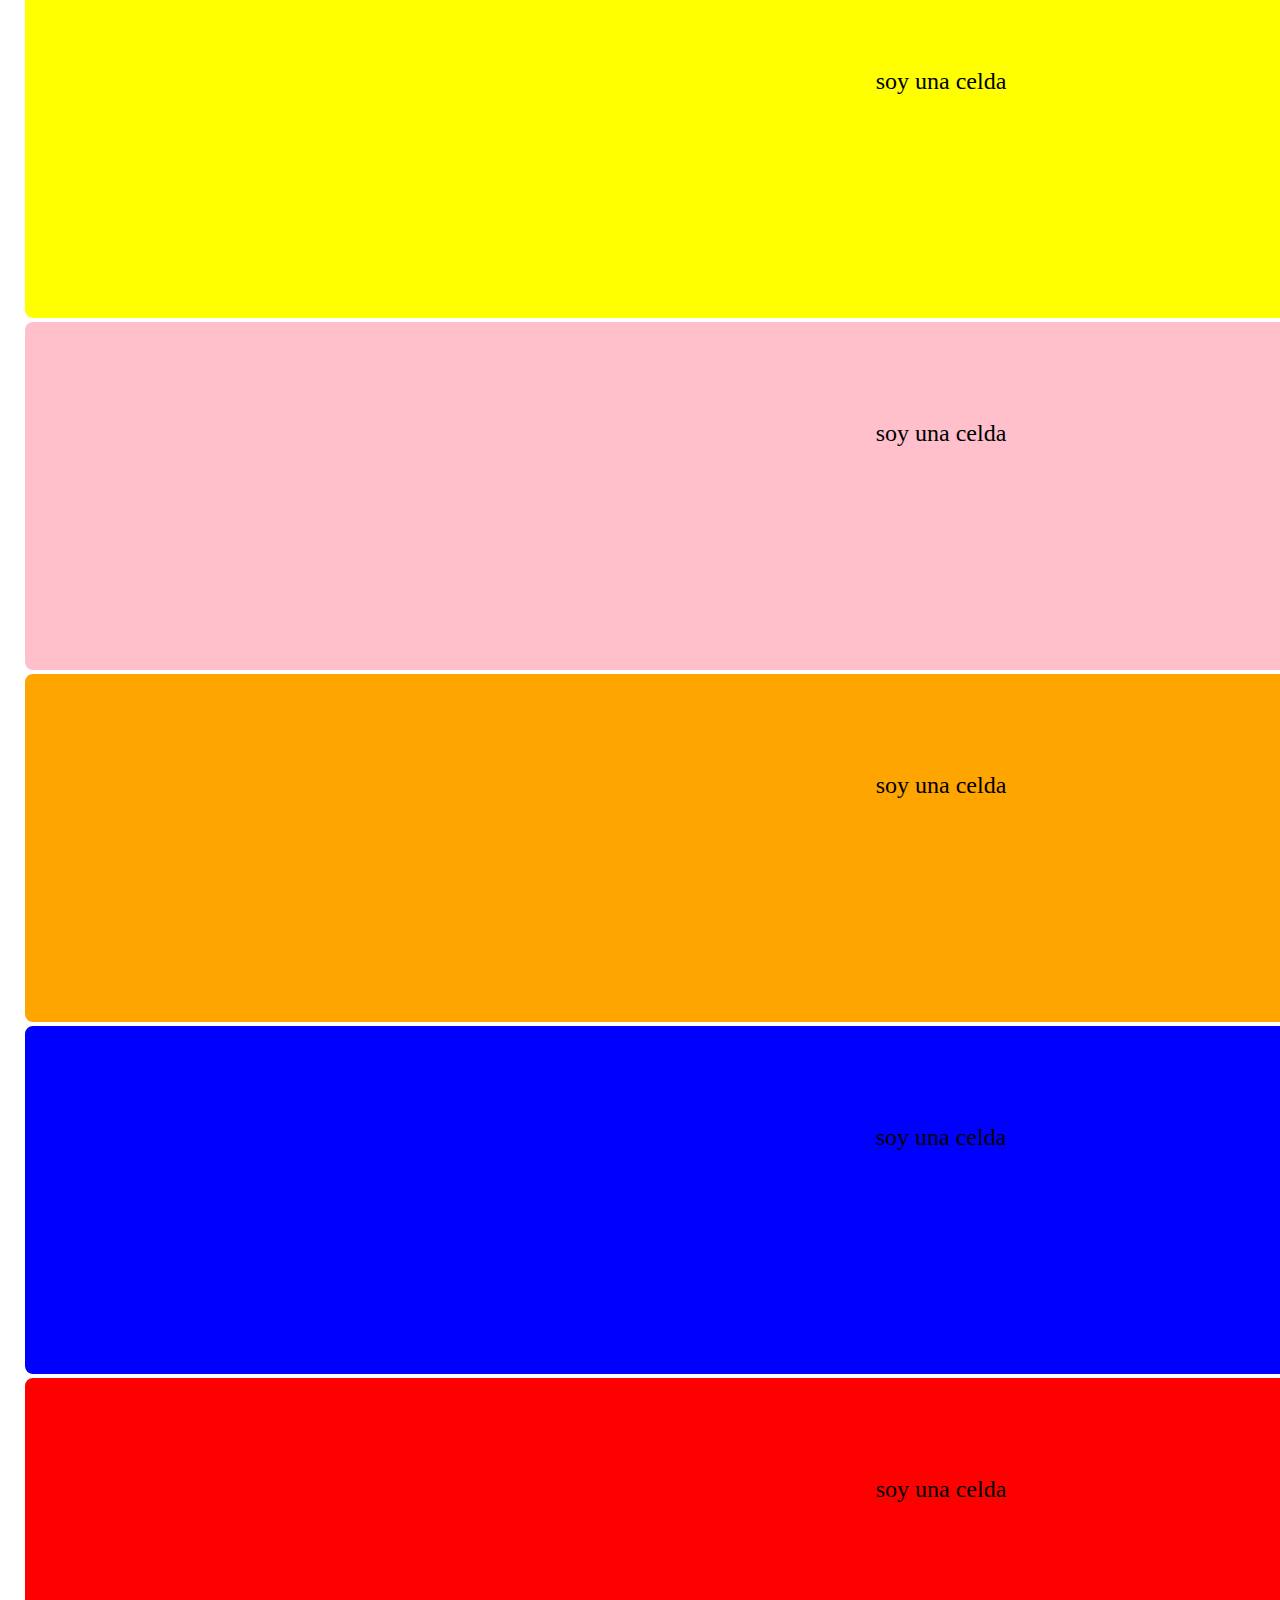
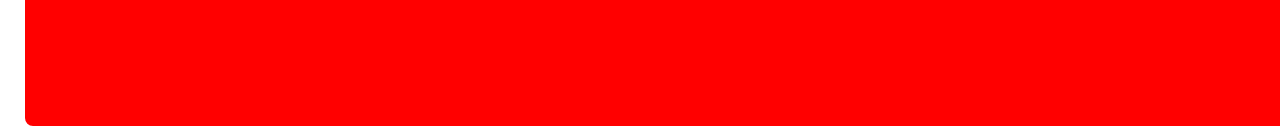
<file: Final_Laboratorio/html3.html>
<!DOCTYPE html>
<html lang="es" dir="ltr">
  <head>
    <meta charset="utf-8">
    <meta name="viewport" content="width=device-width, initial-scale=1, shrink-to-fit=no">
    <title>BOOTSTRAP GRID</title>
    <link rel="stylesheet" href="https://bootswatch.com/5/lux/bootstrap.min.css">
    <style media="screen">
      .bordered {
        border: 2px solid white;
        border-radius: 10px;
      }
      .bordered:hover {
        color: white;
      }
    </style>
  </head>
  <body style="overflow: hidden">
    <nav class="navbar navbar-expand-lg navbar-dark bg-dark">
      <div class="container-fluid">
        <a class="navbar-brand" href="#">Final</a>
        <button class="navbar-toggler" type="button" data-bs-toggle="collapse" data-bs-target="#navbarColor02" aria-controls="navbarColor02" aria-expanded="false" aria-label="Toggle navigation">
          <span class="navbar-toggler-icon"></span>
        </button>

        <div class="collapse navbar-collapse" id="navbarColor02">
          <ul class="navbar-nav me-auto">
            <li class="nav-item">
              <a class="nav-link active" href="#">Usando Bootstrap
                <span class="visually-hidden">(current)</span>
              </a>
            </li>
            <li class="nav-item">
              <a class="nav-link" href="#">Para que</a>
            </li>
            <li class="nav-item">
              <a class="nav-link" href="#">El profe</a>
            </li>
            <li class="nav-item">
              <a class="nav-link" href="#">Me ponga 10</a>
            </li>
            <li>
              <div class="d-flex">
                <a class="nav-link" href="html4.html">Siguiente HTML</a>
              </div>
            </li>
          </ul>

        </div>
      </div>
    </nav>
    <div style="width: 209vh; height: 100vh; background: grey; margin: 0; position: absolute">
      <div class="continer" style="width: 100%">
          <div class="row" style="margin-left:15px; margin-right:30px">
            <div class="col-md-12 bordered" style="height: 200px; background: blue;">
              <h1 style="font-size: 24px; text-align: center; justify-content: center; padding-top: 76px">SOY UN BOOTSTRAP GRID</h1>
            </div>
            <div class="col-md-2 bordered" style="height: 200px; background: yellow;padding: 74px">
              <p style="font-size: 24px; text-align: center">soy una celda</p>
            </div>
            <div class="col-md-2 bordered" style="height: 200px; background: pink;padding: 74px">
              <p style="font-size: 24px; text-align: center">soy una celda</p>
            </div>
            <div class="col-md-2 bordered" style="height: 200px; background: grey;padding: 74px">
              <p style="font-size: 24px; text-align: center">soy una celda</p>
            </div>
            <div class="col-md-2 bordered" style="height: 200px; background: red;padding: 74px">
              <p style="font-size: 24px; text-align: center">soy una celda</p>
            </div>
            <div class="col-md-2 bordered" style="height: 200px; background: lightblue;padding: 74px">
              <p style="font-size: 24px; text-align: center">soy una celda</p>
            </div>
            <div class="col-md-2 bordered" style="height: 200px; background: teal;padding: 74px">
              <p style="font-size: 24px; text-align: center">soy una celda</p>
            </div>
            <div class="col-md-3 bordered" style="height: 200px; background: grey;padding: 74px">
              <p style="font-size: 24px; text-align: center">soy una celda</p>
            </div>
            <div class="col-md-3 bordered" style="height: 200px; background: red;padding: 74px">
              <p style="font-size: 24px; text-align: center">soy una celda</p>
            </div>
            <div class="col-md-3 bordered" style="height: 200px; background: yellow;padding: 74px">
              <p style="font-size: 24px; text-align: center">soy una celda</p>
            </div>
            <div class="col-md-3 bordered" style="height: 200px; background: pink;padding: 74px">
              <p style="font-size: 24px; text-align: center">soy una celda</p>
            </div>
            <div class="col-md-4 bordered" style="height: 200px; background: orange;padding: 74px">
              <p style="font-size: 24px; text-align: center">soy una celda</p>
            </div>
            <div class="col-md-4 bordered" style="height: 200px; background: blue;padding: 74px">
              <p style="font-size: 24px; text-align: center">soy una celda</p>
            </div>
            <div class="col-md-4 bordered" style="height: 200px; background: red;padding: 74px">
              <p style="font-size: 24px; text-align: center">soy una celda</p>
            </div>

          </div>
      </div>

    </div>
  </body>
</html>
</file>
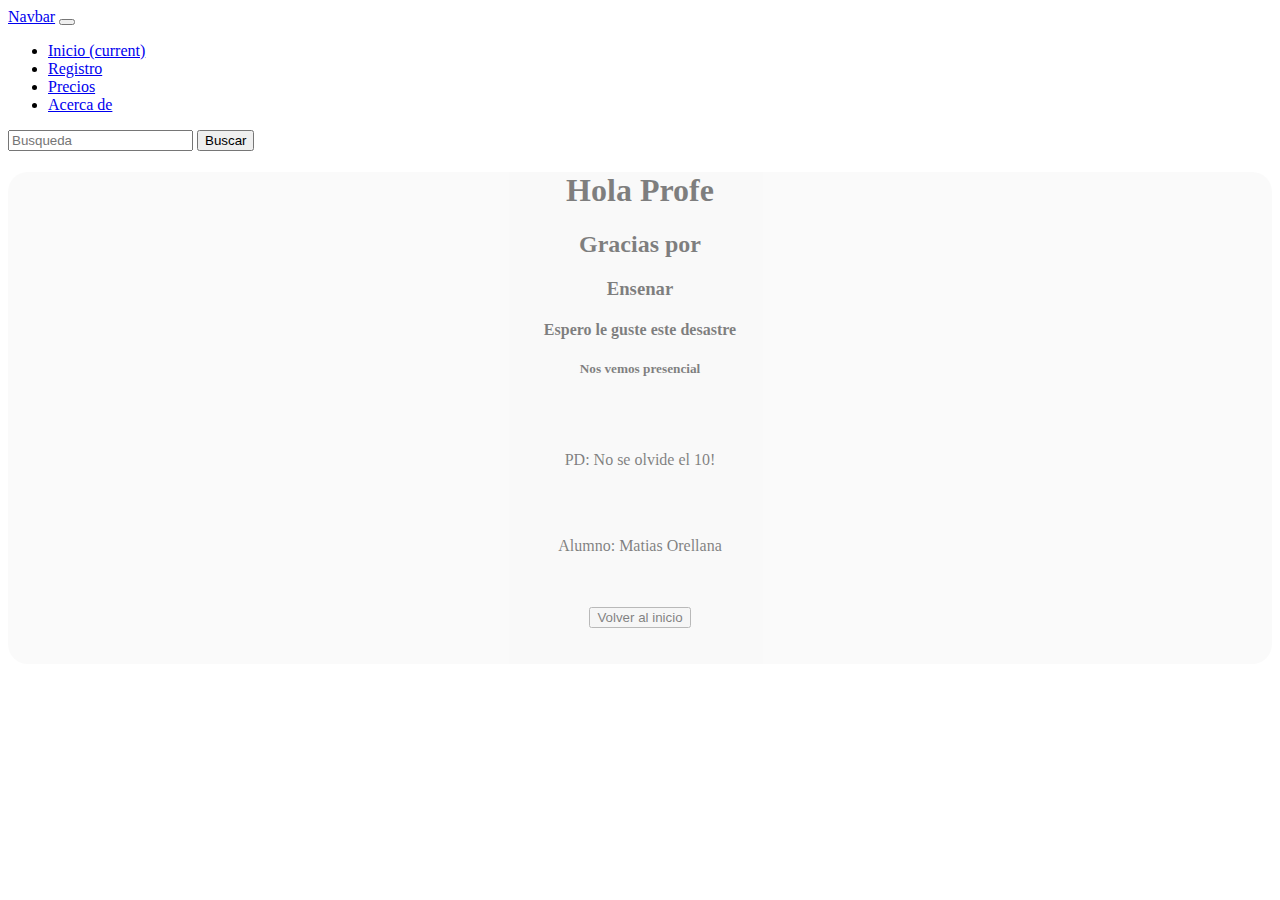
<file: Final_Laboratorio/html5.html>
<!DOCTYPE html>
<html lang="es" dir="ltr">
  <head>
    <meta charset="utf-8">
    <meta name="viewport" content="width=device-width, initial-scale=1, shrink-to-fit=no">
    <!-- Bootstrap CSS -->
    <link rel="stylesheet" href="https://bootswatch.com/5/quartz/bootstrap.min.css">
    <title>H!1</title>
  </head>
  <body>
    <nav class="navbar navbar-expand-lg navbar-dark bg-primary">
      <div class="container-fluid">
        <a class="navbar-brand" href="#">Navbar</a>
        <button class="navbar-toggler" type="button" data-bs-toggle="collapse" data-bs-target="#navbarColor01" aria-controls="navbarColor01" aria-expanded="false" aria-label="Toggle navigation">
          <span class="navbar-toggler-icon"></span>
        </button>

        <div class="collapse navbar-collapse" id="navbarColor01">
          <ul class="navbar-nav me-auto">
            <li class="nav-item">
              <a class="nav-link active" href="#">Inicio
                <span class="visually-hidden">(current)</span>
              </a>
            </li>
            <li class="nav-item">
              <a class="nav-link" href="#">Registro</a>
            </li>
            <li class="nav-item">
              <a class="nav-link" href="#">Precios</a>
            </li>
            <li class="nav-item">
              <a class="nav-link" href="#">Acerca de</a>
            </li>

          </ul>
          <form class="d-flex">
            <input class="form-control me-sm-2" type="text" placeholder="Busqueda">
            <button class="btn btn-secondary my-2 my-sm-0" type="submit">Buscar</button>
          </form>
        </div>
      </div>
    </nav>
    <div class="container-fluid">
      <div class="row">
        <div class="col-md-2" ></div>
        <div class="col-md-8 mt-4" style="background-color: whitesmoke; opacity: 0.5; border-radius: 20px; color: black; text-align: center">
          <h1>Hola Profe</h1>
          <h2>Gracias por</h2>
          <h3>Ensenar</h3>
          <h4>Espero le guste este desastre</h4>
          <h5>Nos vemos presencial</h5>
          <br>
          <br>
          <p>PD: No se olvide el 10!</p>
          <br>
          <br>
          <p>Alumno: Matias Orellana</p>
          <br>
          <br>
          <div class="d-grid gap-2">
            <a href="index.html"><button class="btn btn-lg btn-primary" type="button">Volver al inicio</button></a>
          </div>
          <br>
          <br>
        </div>
        <div class="col-md-2"></div>

      </div>

    </div>
  </body>
</html>
</file>
<file: Final_Laboratorio/styles_index.css>
/* ===== TRABAJAMOS EN LA PARTE SUPERIOR DE LA PAGINA ===== */
.encabezado {
  height: 100vh; /* esto hace que la clase ocupe en 100% del alto de la pantalla*/
  display: flex;
  align-items: center; /*Alineamos los elementos en el centro*/
  color: #fff;
}

.contenido {

  max-width: 50rem; /*un rem equivale a 16px por lo cual el ancho maximo sera de 640px*/
  padding: 5rem; /*16px*/
  margin: auto; /*el margen se ajsutara automaticamente dependiendo el ancho de la pantalla*/
  text-align: left; /*alineamos el texto en el centro*/
}
/* ===== DAMOS ESTILO AL VIDEO ===== */
.video {
  position: absolute; /* decimos que la posicion sera absoluta, es decir que la clase tomara como referencia la ventana del navegador*/
  top: 0;
  left: 0;
  /* width: 100%; /* esto para que ocupe el ancho total de la pantalla, sin importar su tamano */
  /* height: 90vh; /* esto hace que la clase ocupe en 80% del alto de la pantalla*/
  overflow: hidden; /*quitamos las barras de desplazamiento*/
}

/* con estas propiedades aseguramos que el video nunca sera menor que el contenedor que lo contiene */
.video video {
  width: 45vh;
  height: 100vh;
  /* min-width: 100%;
  min-height: 100%; */
}

/* el overlay es una especie de capa que se colocara arriba del video para darle un tono mas claro */
.overlay-encabezado {
  /* del mismo modo que el video ocupara el total de la pantalla */
  height: 100vh;
  width: 100%;
  /* su posicion tambien sera absoluta */
  position: absolute;
  top: 0;
  left: 0;
  /*el color del background va a estar con cierto grado de opacidad para que no tape el video*/
  background: linear-gradient(90deg, #614385, #516395);
  opacity: .75;
  /*la propiedad z-index nos ayuda a definir la posicion de las capas, en este caso por encima del video y por debajo del texto*/
  z-index: 1;
}
/* aca determinamos que el z-index sera mayor al anterior para posicionar estos elementos sobre el overlay */
.encabezado-contenido {
  z-index: 2;
}

.encabezado-contenido h1 {

  font-size: 50px;
  margin-bottom: 0%;
  font-family: 'Georama', sans-serif;
}
.encabezado-contenido p {
  font-size: 24px;
  display:block;
  padding-bottom: 32px;
  font-family: 'Georama', sans-serif;
  font-weight: 400;
}

/* establecemos los atributos del boton del encabezado */
.btn {
  display: inline-block;
  padding: 9px 14px;
  margin-bottom: 0;
  border: none;
  font-size: 24px;
  font-weight: 600;
  line-height: 18px;
  letter-spacing: 1px;
  color: white;
  text-align: center;
  border-radius: 15px;
  cursor: pointer;
  background: #373752;
  width: 50%;
  height: 50px;
}
.btn:hover {
  background: #8d629d;
}
</file>
<file: dashboard.css>
/* ESTILOS GENERALES DEL BODY */
body {
  background: linear-gradient(90deg, #4b0082, #007887);
  opacity: 0.8;
  overflow: hidden;
}

/* ESTILOS DE BARRA SUPERIOR DE NAVEGACION */
/* Solo agregamos una pseudoclase :hover a los iconos de la barra superior */
.nav-icon-custom:hover {
  text-decoration: none;
  color: #fff;
  background: rgba(255, 255, 255, 0.2);
}


/* ACA ESTABLECEMOS QUE LAS SECCIONES ESTEN OCULTAS EN EL INICIO */
#dash-panel {
  display:none;
}

#dash-a-alumno {
  display: none;
}

#dash-a-masivo {
  display: none;
}

#dash-examen {
  display: none;
}

#dash-programar-examen {
  display: none;
}

/* ESTILOS DE BARRA LATERAL DE NAVEGACION */
#sidebar-wrapper {
  z-index: 999;
  position: fixed;
  left: 0px;
  width: 250px;
  height: 100%;
  overflow-y: auto;   /* Si en algun momento agregasemos mas secciones, y ellas superaran el alto total de la barra, se activara el scroll */
  border: solid 1px #414141;
}

/* establecemos la posicion de la barra lateral como absoluta, quitamos cualquier espacio, definimos el ancho en 250 y le quitamos el estilo por defecto a las listas */
.sidebar-nav {
  position: absolute;
  display: inline-block;
  top: 0;
  width: 300px;
  margin: 0;
  margin-top: 30px;
  padding: 0;
  list-style: none;
}
/* con esto formateamos los iconos */
.sidebar-nav img{
  margin-top: 18px;
  float: left;
}
.sidebar-nav span {
  margin: 0 0 0 10px;
  display: block;
}

/* establecemos los espacios de identacion de las listas, ademas del espaciado entre lineas */

.sidebar-nav li {
  font-family: 'Baloo Tammudu 2', cursive;
  font-size: 20px;
  text-indent: 20px;
  line-height: 70px;
}
/* establecemos algunas propiedades para los elementos <a> del sidebar */
.sidebar-nav li a {
  display: block;
  text-decoration: none;
  color: #999999;
}

/* establecemos efectos para cuando pasemos con el cursor por el sidebar */
.sidebar-nav li a:hover {
  text-decoration: none;
  color: #fff;
  background: rgba(255, 255, 255, 0.2);
}
/* creamos un footer que posicionaremos en la parte inferior de la barra lateral */
.sidebar-footer {
  font-family: 'Baloo Tammudu 2', cursive;
  padding-bottom: 15px;
  text-align: center;
  font-size: 12px;
  border: 1px solid #414141;
  z-index: 1000;
  bottom: 7.3%;
  height: 70px;
  width: 100%;
  position: absolute;
}
/* le ponemos un lindo hover para cuando pasemos por arriba */
.sidebar-footer:hover {
  text-decoration: none;
  color: #fff;
  background: rgba(255, 255, 255, 0.2);
}

/* ESTILOS PARA LAS SECCIONES */
/* contedremos las secciones en un contenedor */
.dash-contenedor {
  display: flex;
  padding-left: 250px;
}
/* establecemos  una clase que se reutilizara en todas las secciones, definimos el grid que usaremos*/
.dash-panel {
  font-family: 'Baloo Tammudu 2', cursive;
  border: solid 1px #414141;
  display: grid;
  padding: 4px;
  width: 100%;
  height: 90vh;
  margin: 5px;
  border-radius: 5px;
  opacity: 0.9;
  /* colocaremos una cuadricula de 12 col x 12 filas y un espaciado de 5px respectivamente */
  grid-template-columns: repeat(12, 1fr);
  grid-template-rows: repeat(12, 1fr);
  grid-gap: 5px 5px;
}

/* el contenido tendra 10col x 13 filas, todo el alto */
.dash-contenido {
  grid-column: 1 / 10;
  grid-row: 1 / 13;
}
/* quitamos los estilos de fuente para mejorar la visualizacion de las pills/inputs/etc de la libreria */
.dash-contenido input {
  font-size: 15px;
  font-family: sans-serif;
}
.dash-contenido select {
  font-size: 15px;
  font-family: sans-serif;
}
.pill-custom {
  font-size: 12px;
  font-family: sans-serif;
  margin-left: 15px;
}
.dash-contenido button {
  font-size: 15px;
  font-family: sans-serif;
}
/* el panel lateral superior quedara de 3 columnas de ancho x 8 col de alto */
.dash-side-superior {
  grid-column: 10 / 13;
  grid-row: 1 / 9;
}
.dash-side-superior span {
  font-family: sans-serif;
}
/* el panel lateral inferior quedara de 3 columnas de ancho x 4 col de alto */
.dash-side-inferior {
  grid-column: 10 / 13;
  grid-row: 9 / 13;
}
.dash-side-inferior span {
  font-family: sans-serif;
  color: black;
}
/* el footer solo se ve en una de las secciones, sin embargo establecemos sus posicion usando el grid */
.dash-footer {
  height: 100%;
  grid-column: 1/10;
  grid-row: 10/13;
}

/*
*
* ==========================================
* CALENDARIO
* ==========================================
*
*/
.clearfix::after,
.calendar ol::after {
  content: ".";
  display: block;
  height: 0;
  clear: both;
  visibility: hidden;
}

/* ================
Calendar Styling */
.calendar {
  border-radius: 10px;
}

.month {
  font-size: 1.5rem;
}

@media (min-width: 992px) {
  .month {
    font-size: 3.5rem;
  }
}

.calendar ol li {
  float: left;
  width: 14.28571%;
}

.calendar .day-names {
  border-bottom: 1px solid #eee;
}

.calendar .day-names li {
  text-transform: uppercase;
  margin-bottom: 0.2rem;
}

.calendar .days li {
  border-bottom: 1px solid #eee;
  min-height: 5rem;
}

.calendar .days li .date {
  margin: 0.5rem 0;
}

.calendar .days li .event {
  font-size: 0.75rem;
  padding: 0.4rem;
  color: white;
  white-space: nowrap;
  overflow: hidden;
  text-overflow: ellipsis;
  border-radius: 4rem;
  margin-bottom: 1px;
}

.calendar .days li .event.span-2 {
  width: 200%;
}

.calendar .days li .event.begin {
  border-radius: 1rem 0 0 1rem;
}

.calendar .days li .event.end {
  border-radius: 0 1rem 1rem 0;
}

.calendar .days li .event.clear {
  background: none;
}

.calendar .days li:nth-child(n+29) {
  border-bottom: none;
}

.calendar .days li.outside .date {
  color: #ddd;
}
@media (max-width: 380px) {
  body {
    display: grid;
    grid-template-columns: repeat(1, 1fr);
    grid-gap: 2px;
  }

}
</file>
<file: login.css>
@import url(https://fonts.googleapis.com/css?family=Open+Sans);
body {

	width: 100%;
	height:100%;
	font-family: 'Open Sans', sans-serif;
	background: linear-gradient(90deg, #4b0082, #007887);
  margin-bottom: 35px;
}
/*el div con clase ingreso sera el elemento principal del html
la posicion sera absoluta, para que quede sobre los otros elementos, si hubiera
el margen superior sera del 30% de la pantalla
y determinamos 50% para el margen izquierdo, esto nos ayuda a colocarlo en el medio de la pantalla
el ancho total sera de 300px, al igual que el alto*/
.ingreso {
	display: block;
  position: absolute;
  top: 40%;
  left: 50%;
  margin: -150px 0 0 -150px;
  width:300px;
	height: 350px;
}
.registro {
	display: none;
  position: absolute;
  top: 30%;
  left: 50%;
  margin: -150px 0 0 -150px;
  width:300px;
	height:300px;
}
/* le damos estilo al texto en el h1*/
.ingreso h1 {
  color: #fff;
  text-align:center;
}
.registro h1 {
  color: #fff;
  text-align:center;
}
/* le damos estilo al texto en el h2*/
.ingreso h2 {
  color: #fff;
  text-align:center;
}
/* le damos estilo al texto en el p*/
.ingreso p {
  color: #fff;
  text-align:center;
  font-size: 13px;
}
.ingreso a:hover {
	color: violet;
}
/*estilizamos los inputs, no llamaremos a una class sino que lo buscaremos por etiqueta. Repetiremos estos estilos en otros formularios
ya que considero importante mantener el estilo principal y no variar a menos que sea estrictamente necesario*/
input {
	width: 86%;
	margin-bottom: 10px;
	background: #000000;
  opacity: 0.3;
	padding: 10px;
	font-size: 14px;
	color: #fff;
	border: 1px solid rgba(0,0,0,0.3);
	border-radius: 4px;
}
/* estilizamos el boton de ingreso */
.btn {
  display: inline-block;
  padding: 9px 14px;
  margin-bottom: 0;
  border: none;
  font-size: 15px;
  font-weight: 600;
  line-height: 18px;
  letter-spacing: 1px;
  color: white;
  text-align: center;
  border-radius: 4px;
  cursor: pointer;
  background: #373752;
  width: 100%;
}
.btn:hover {
  background: #8d629d;
}
a {
  color: white;
}
a:hover {
  color: #373752;
}

footer {
  background: black;
  opacity: 0.7;
  position: fixed;
  margin-top: 1%;
  margin-left: -8px;
  height: 45px;
  width: 100%;
  text-align: center;
  bottom: 0;
}
footer:hover {
  background: black;
  position: fixed;
  margin-top: 0%;
  margin-left: -8px;
  height: 180px;
  width: 100%;
  text-align: center;
  bottom: 0;
}
footer p {

  font-size: 12px;
  color: violet;
  text-align: center;
  margin-top: 10px;
  bottom: 0%;

}
footer a:hover{
	color: violet;
}
.footer-box {
  display;
  align-self: center;
  width: 100%
}
.modal {
display: block;
color: white;
background: #343a40;
padding: 20px;
width: 300px;
margin: 0 auto;
display: block;
align-self: center;
border: 1px solid #414141;
border-radius: 14px;
font-size: 13px;
}
.modal-contenido{
	width: 300px
}
.modal label {
	bottom: 5px;
}
.checkbox {
display: inline-block;
}
.checkbox input {
	margin: 3 auto 0 auto;
	width: 10px;
	height: 10px;
}
.cancelbtn, .signup {
	display: inline-block;
  padding: 9px 14px;
  margin-bottom: 0;
  border: none;
  font-size: 15px;
  font-weight: 600;
  line-height: 18px;
  letter-spacing: 1px;
  color: white;
  text-align: center;
  border-radius: 4px;
  cursor: pointer;
  background: #373752;
  width: 140px;
}
.cancelbtn:hover {
  background: #bc544b;
}
.signup:hover {
	background: #50c878;
}
</file>
